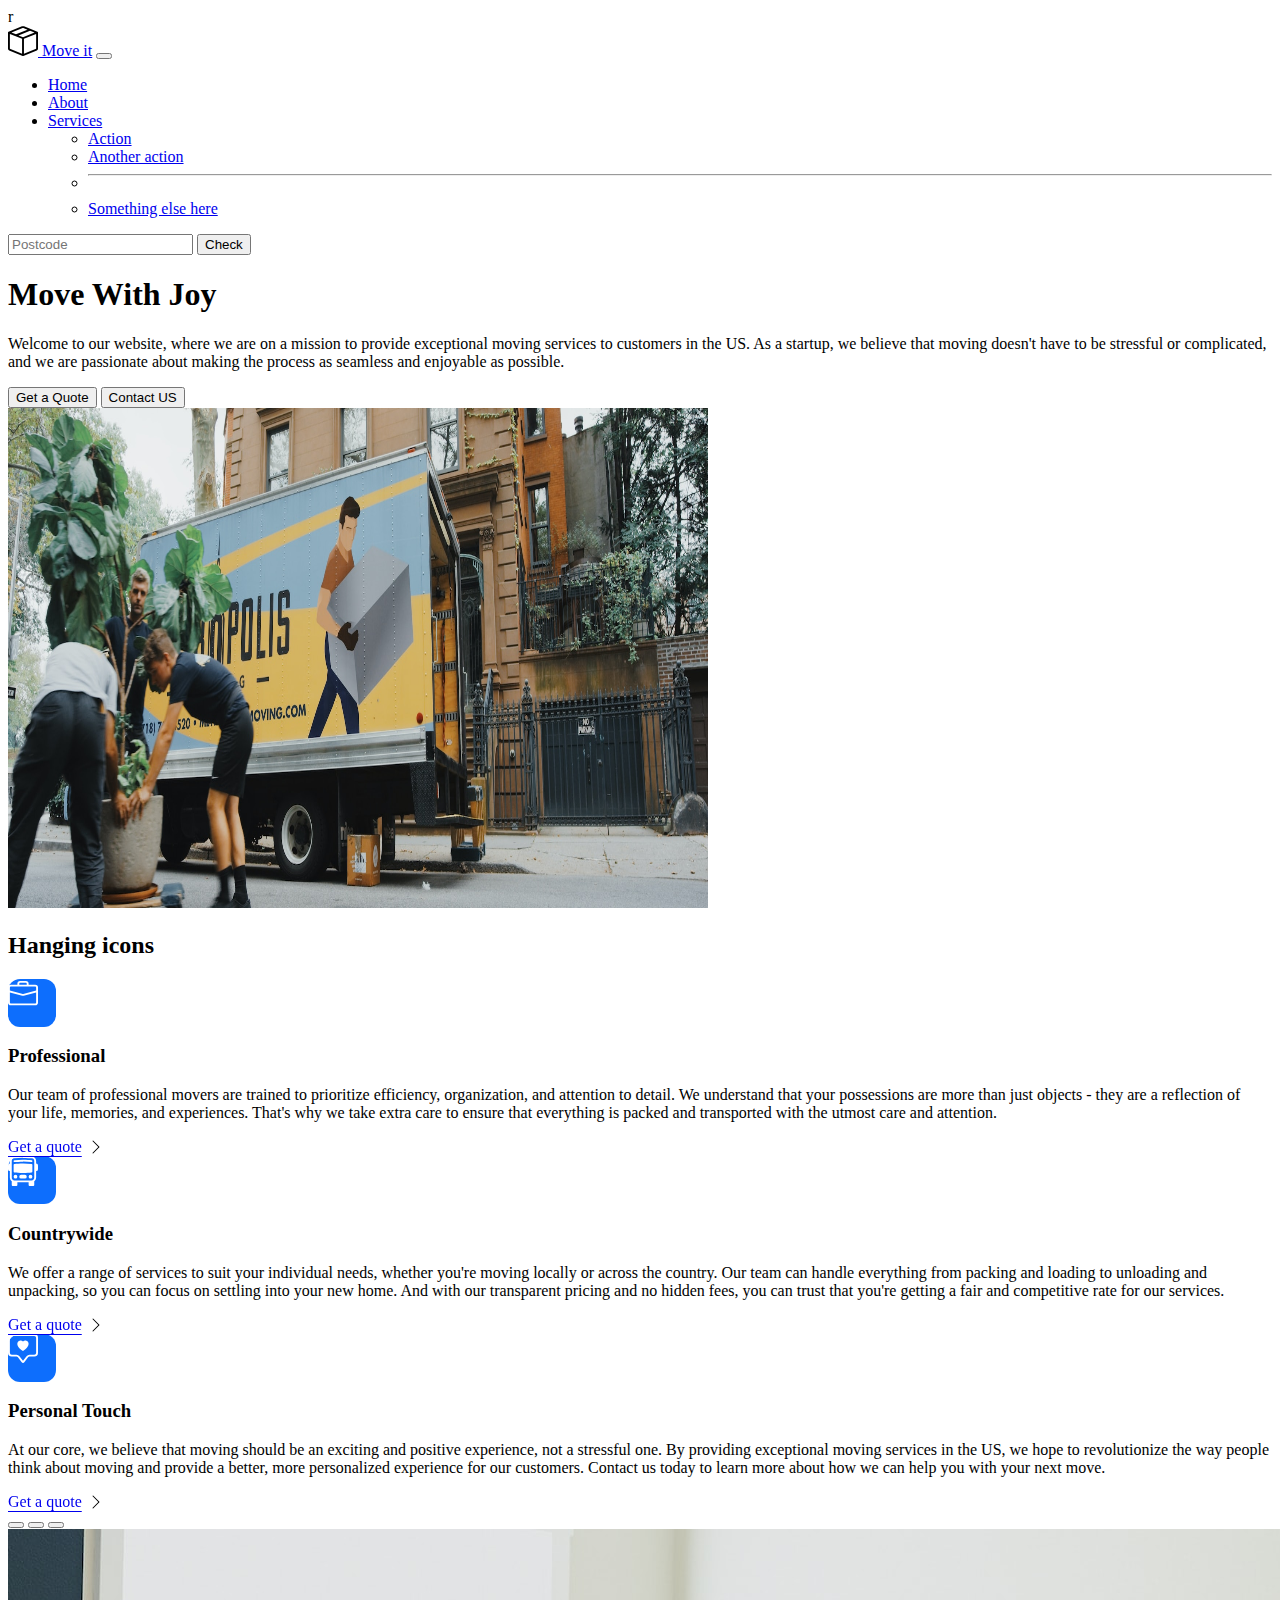
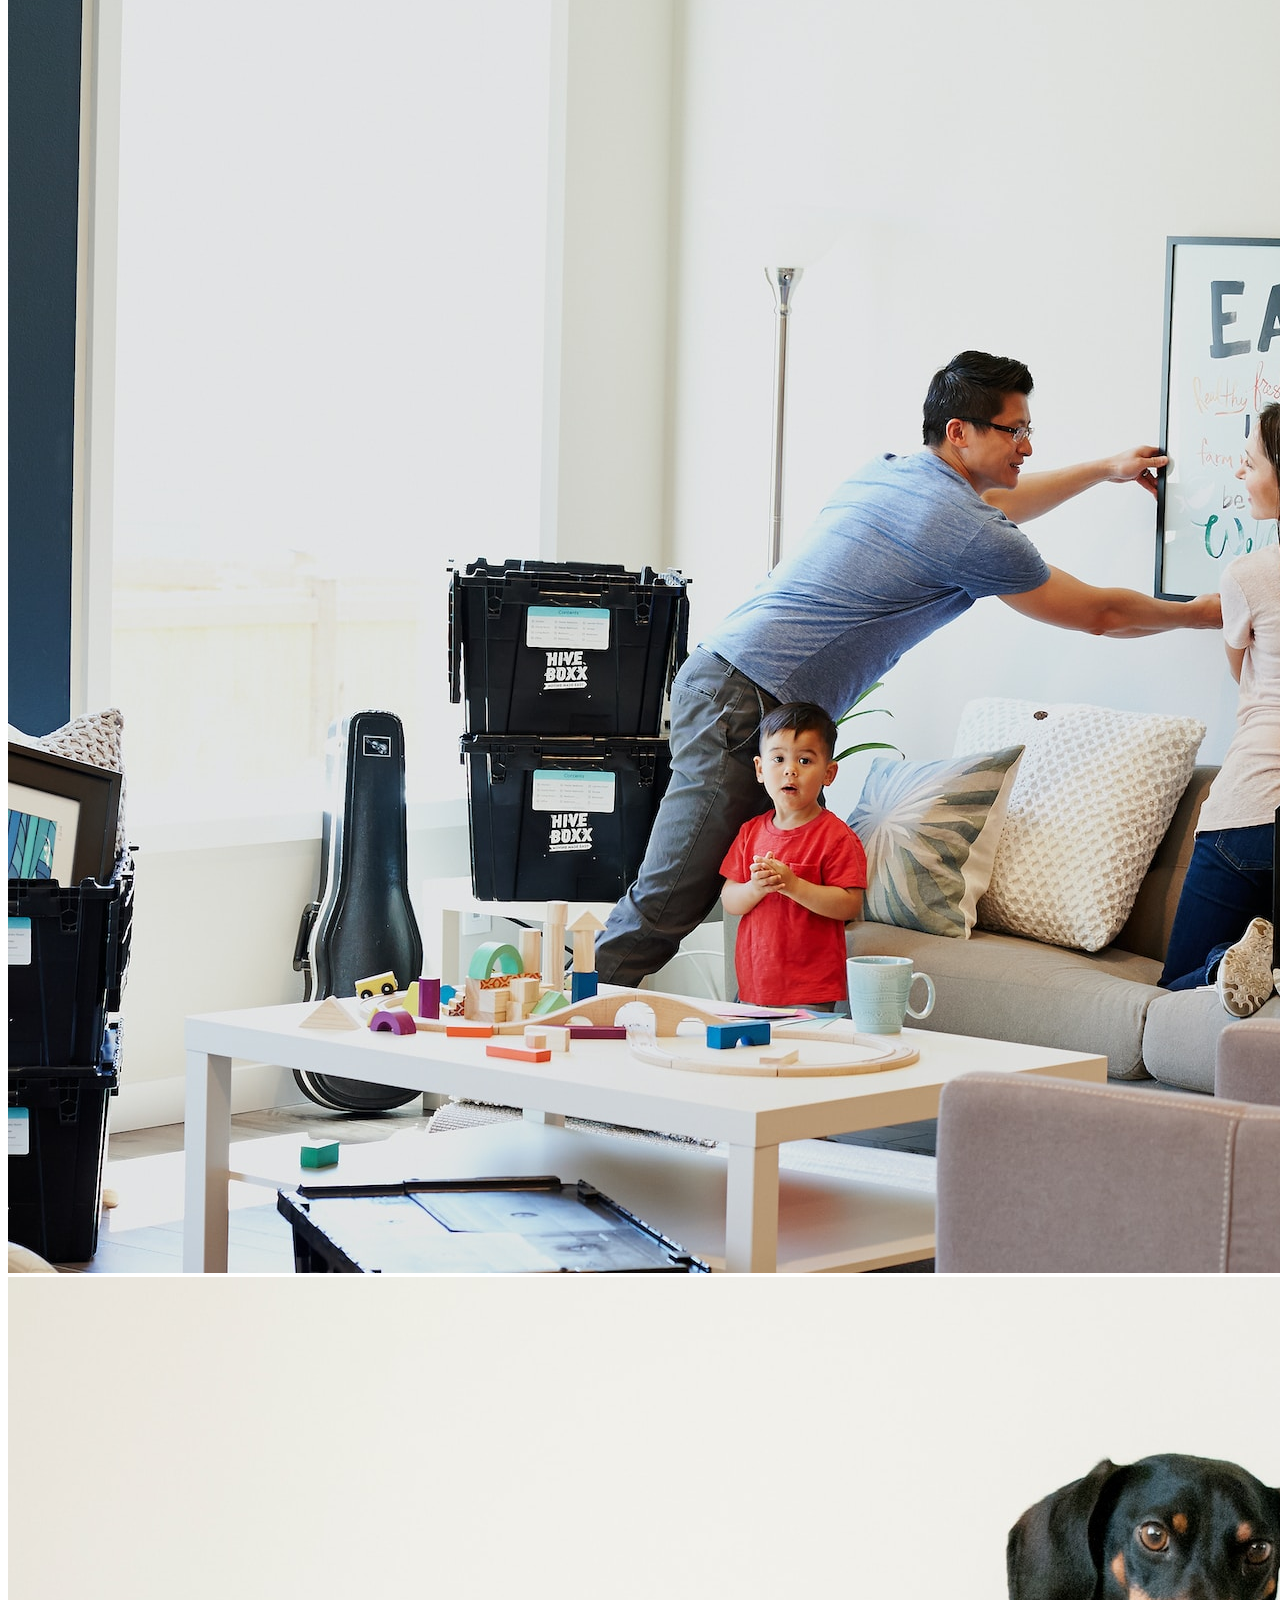
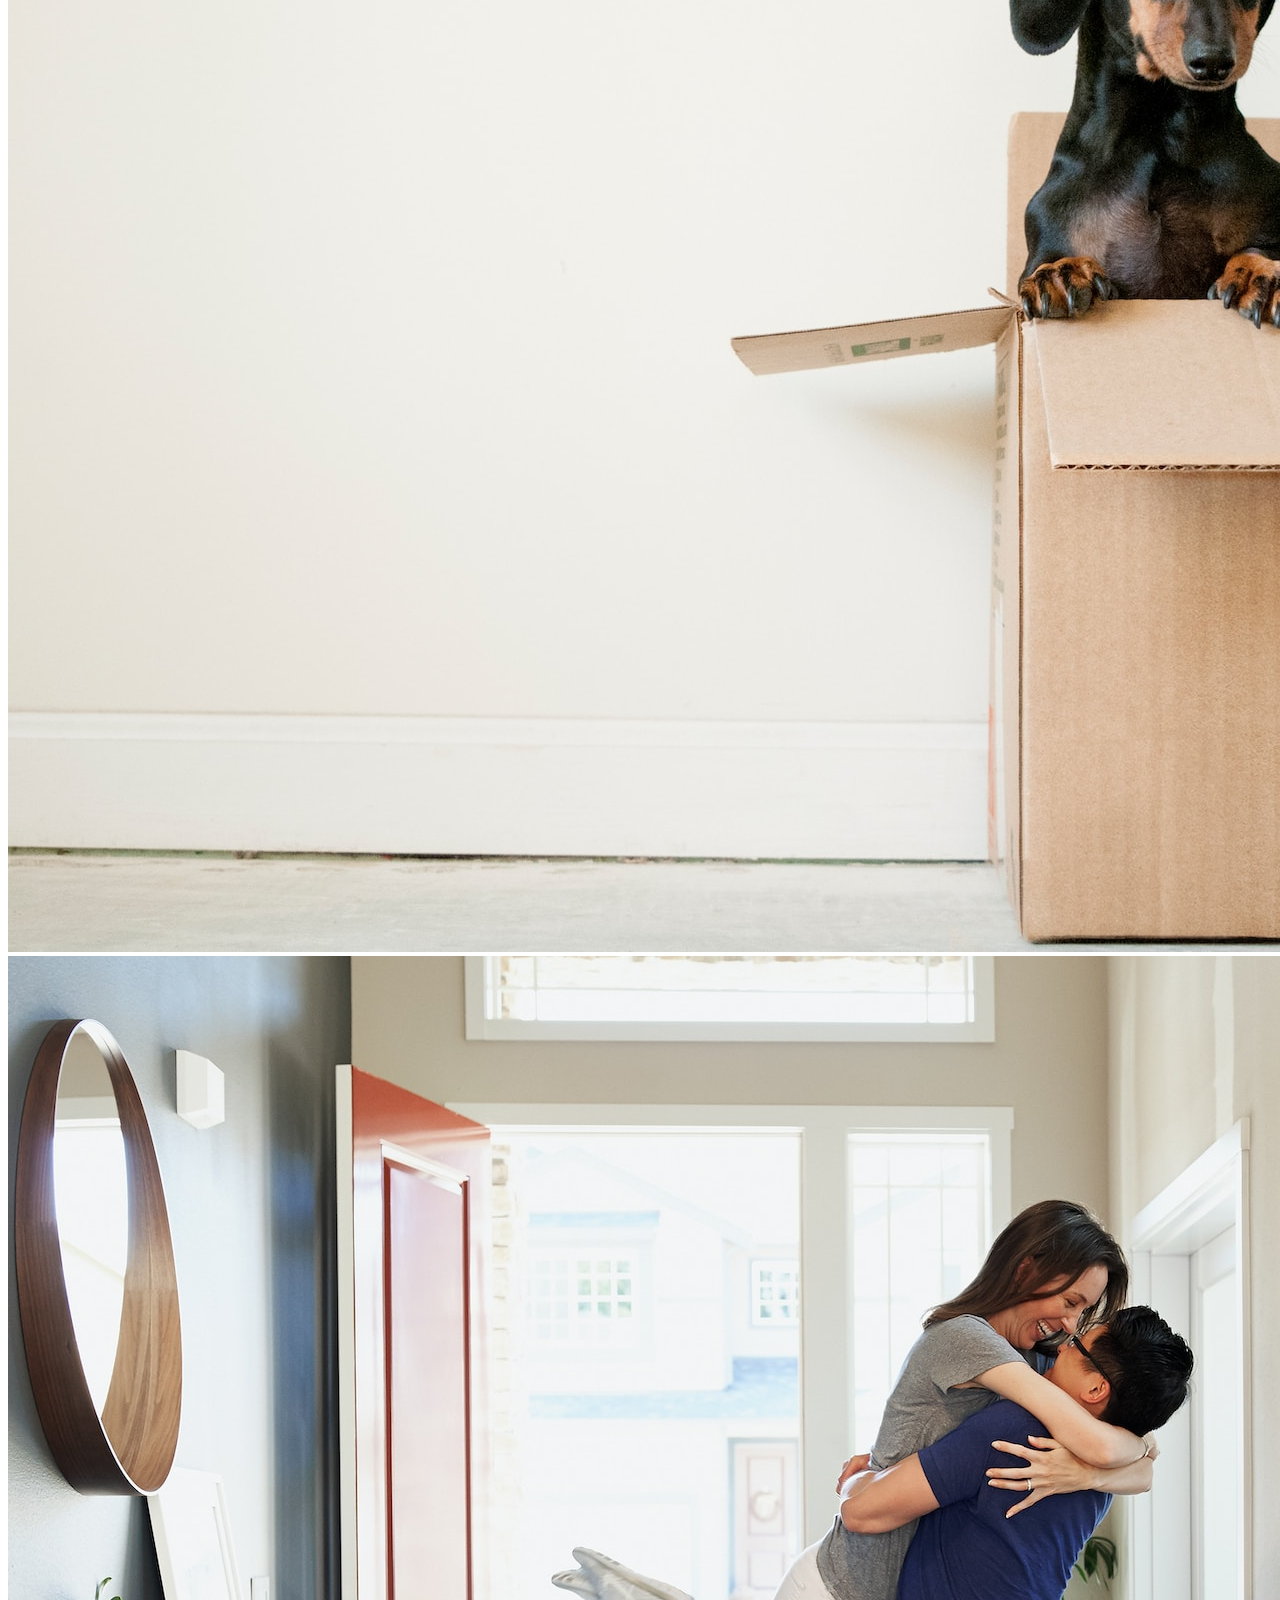
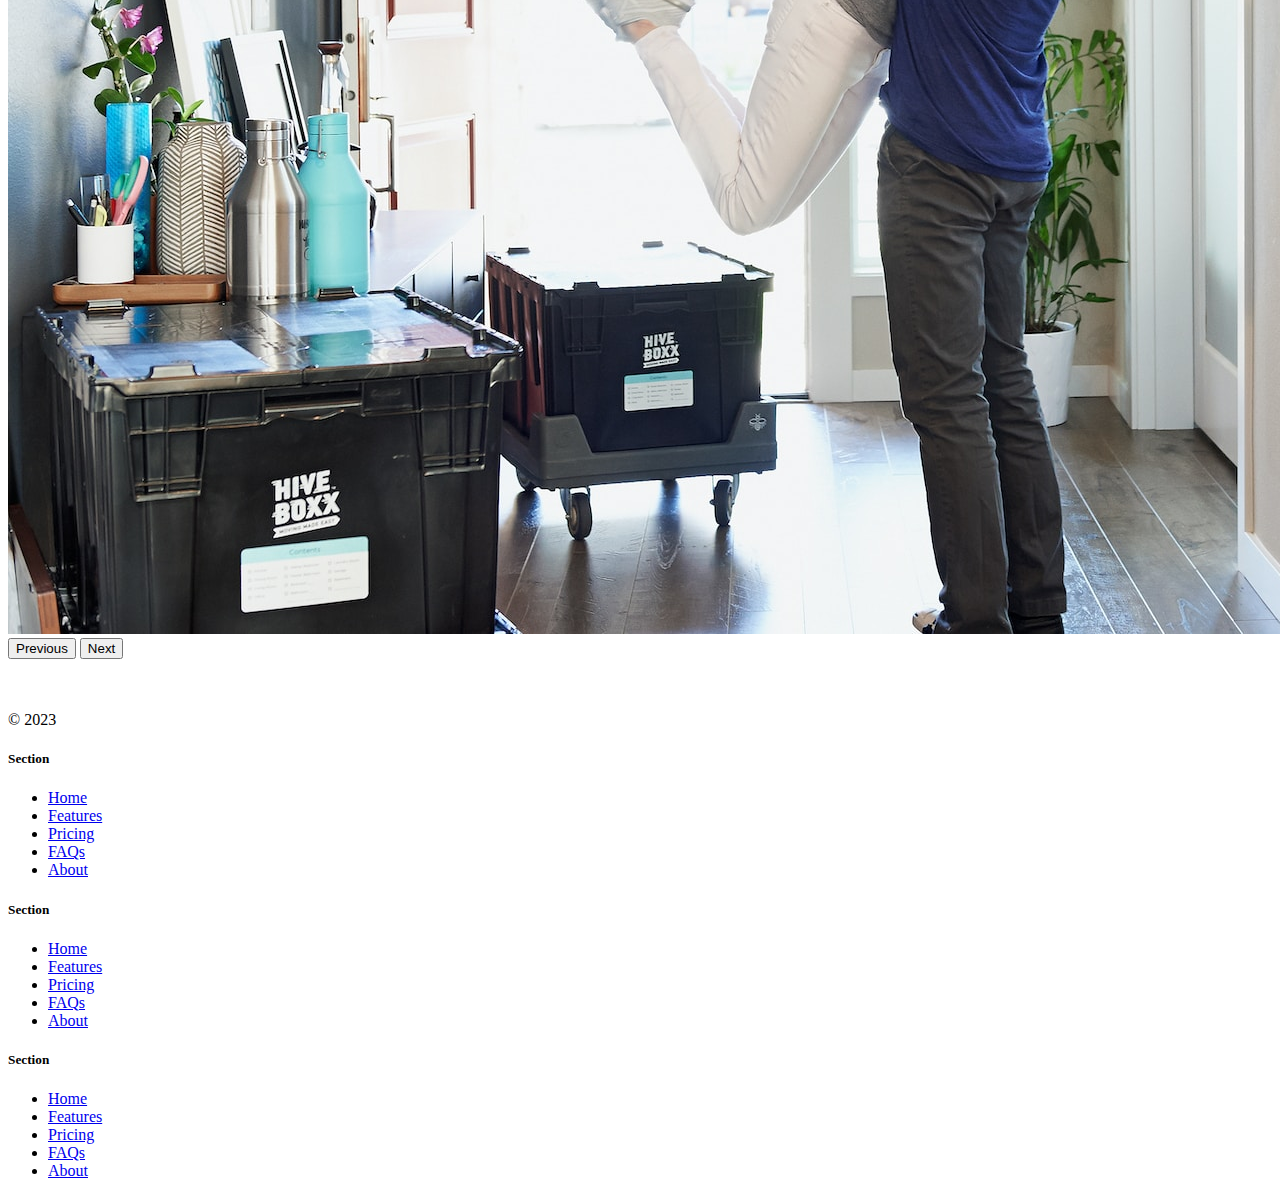
<file: 11.2 Bootstrap Components/index.html>
<!DOCTYPE html>
<html lang="pt-br" data-bs-theme="dark">

<head>
  <meta charset="UTF-8">r
  <meta name="viewport" content="width=device-width, initial-scale=1.0">
  <title>Bootstrap Components</title>
  <link href="https://cdn.jsdelivr.net/npm/bootstrap@5.3.0-alpha2/dist/css/bootstrap.min.css" rel="stylesheet"
    integrity="sha384-aFq/bzH65dt+w6FI2ooMVUpc+21e0SRygnTpmBvdBgSdnuTN7QbdgL+OapgHtvPp" crossorigin="anonymous">
  <style>
    .icon-square {
    width: 3rem;
    height: 3rem;
    border-radius: 0.75rem;
    }
    .bg-body-secondary {
    --bs-bg-opacity: 1;
    background-color: #0d6efd!important;
    }
    .icon-link {
    display: inline-flex;
    gap: 0.375rem;
    align-items: center;
    -webkit-text-decoration-color: rgba(var(--bs-link-color-rgb),var(--bs-link-opacity,0.5));
    text-decoration-color: rgba(var(--bs-link-color-rgb),var(--bs-link-opacity,0.5));
    text-underline-offset: 0.25em;
    -webkit-backface-visibility: hidden;
    backface-visibility: hidden;
}
  </style>
</head>

<body>
  <nav class="navbar navbar-expand-lg bg-body-tertiary">
    <div class="container-fluid">
      <a class="navbar-brand" href="#"><img src="./box-seam.svg" alt="Brand icon" height="30"> Move it</a>
      <button class="navbar-toggler" type="button" data-bs-toggle="collapse" data-bs-target="#navbarSupportedContent" aria-controls="navbarSupportedContent" aria-expanded="false" aria-label="Toggle navigation">
        <span class="navbar-toggler-icon"></span>
      </button>
      <div class="collapse navbar-collapse" id="navbarSupportedContent">
        <ul class="navbar-nav me-auto mb-2 mb-lg-0">
          <li class="nav-item">
            <a class="nav-link active" aria-current="page" href="#">Home</a>
          </li>
          <li class="nav-item">
            <a class="nav-link" href="#">About</a>
          </li>
          <li class="nav-item dropdown">
            <a class="nav-link dropdown-toggle" href="#" role="button" data-bs-toggle="dropdown" aria-expanded="false">
              Services
            </a>
            <ul class="dropdown-menu">
              <li><a class="dropdown-item" href="#">Action</a></li>
              <li><a class="dropdown-item" href="#">Another action</a></li>
              <li><hr class="dropdown-divider"></li>
              <li><a class="dropdown-item" href="#">Something else here</a></li>
            </ul>
          </li>
        </ul>
        <form class="d-flex" role="search">
          <input class="form-control me-2" type="search" placeholder="Postcode" aria-label="Search">
          <button class="btn btn-outline-success" type="submit">Check</button>
        </form>
      </div>
    </div>
  </nav>
  <div class="px-4 pt-5 my-5 text-center border-bottom">
    <h1 class="display-4 fw-bold text-body-emphasis">Move With Joy</h1>
    <div class="col-lg-6 mx-auto">
      <p class="lead mb-4">Welcome to our website, where we are on a mission to provide exceptional moving services to customers in the US. As a startup, we believe that moving doesn't have to be stressful or complicated, and we are passionate about making the process as seamless and enjoyable as possible.
      </p>
      <div class="d-grid gap-2 d-sm-flex justify-content-sm-center mb-5">
        <button type="button" class="btn btn-primary btn-lg px-4 me-sm-3">Get a Quote</button>
        <button type="button" class="btn btn-outline-secondary btn-lg px-4">Contact US</button>
      </div>
    </div>
    <div class="overflow-hidden" style="max-height: 100vh;">
      <div class="container px-5">
        <img src="./moving-van.jpg" class="img-fluid border rounded-3 shadow-lg mb-4" alt="Example image" width="700" height="500" loading="lazy">
      </div>
    </div>
  </div>
  <div class="container px-4 py-5" id="hanging-icons">
    <h2 class="pb-2 border-bottom">Hanging icons</h2>
    <div class="row g-4 py-5 row-cols-1 row-cols-lg-3">
      <div class="col d-flex align-items-start">
        <div class="icon-square text-body-emphasis bg-body-secondary d-inline-flex align-items-center justify-content-center fs-4 flex-shrink-0 me-3">
          <img src="./briefcase.svg" alt="briefcase" height="30">
        </div>
        <div>
          <h3 class="fs-2 text-body-emphasis">Professional</h3>
          <p>Our team of professional movers are trained to prioritize efficiency, organization, and attention to detail. We understand that your possessions are more than just objects - they are a reflection of your life, memories, and experiences. That's why we take extra care to ensure that everything is packed and transported with the utmost care and attention.</p>
          <a href="#" class="icon-link">
            Get a quote
            <img src="./chevron-right.svg" alt="chevron-right">
          </a>
        </div>
      </div>
      <div class="col d-flex align-items-start">
        <div class="icon-square text-body-emphasis bg-body-secondary d-inline-flex align-items-center justify-content-center fs-4 flex-shrink-0 me-3">
          <img src="./bus-front.svg" alt="bus-front" height="30">
        </div>
        <div>
          <h3 class="fs-2 text-body-emphasis">Countrywide</h3>
          <p>We offer a range of services to suit your individual needs, whether you're moving locally or across the country. Our team can handle everything from packing and loading to unloading and unpacking, so you can focus on settling into your new home. And with our transparent pricing and no hidden fees, you can trust that you're getting a fair and competitive rate for our services.</p>
          <a href="#" class="icon-link">
            Get a quote
            <img src="./chevron-right.svg" alt="chevron-right">
          </a>
        </div>
      </div>
      <div class="col d-flex align-items-start">
        <div class="icon-square text-body-emphasis bg-body-secondary d-inline-flex align-items-center justify-content-center fs-4 flex-shrink-0 me-3">
          <img src="./chat-square-heart.svg" alt="chat-square-heart" height="30">
        </div>
        <div>
          <h3 class="fs-2 text-body-emphasis">Personal Touch</h3>
          <p>At our core, we believe that moving should be an exciting and positive experience, not a stressful one. By providing exceptional moving services in the US, we hope to revolutionize the way people think about moving and provide a better, more personalized experience for our customers. Contact us today to learn more about how we can help you with your next move.</p>
          <a href="#" class="icon-link">
            Get a quote
            <img src="./chevron-right.svg" alt="chevron-right">
          </a>
        </div>
      </div>
    </div>
    <div id="carouselExampleIndicators" class="carousel slide">
      <div class="carousel-indicators">
        <button type="button" data-bs-target="#carouselExampleIndicators" data-bs-slide-to="0" class="active" aria-current="true" aria-label="Slide 1"></button>
        <button type="button" data-bs-target="#carouselExampleIndicators" data-bs-slide-to="1" aria-label="Slide 2"></button>
        <button type="button" data-bs-target="#carouselExampleIndicators" data-bs-slide-to="2" aria-label="Slide 3"></button>
      </div>
      <div class="carousel-inner">
        <div class="carousel-item active">
          <img src="./family.jpg" class="d-block w-100" alt="family">
        </div>
        <div class="carousel-item">
          <img src="./dog.jpg" class="d-block w-100" alt="dog">
        </div>
        <div class="carousel-item">
          <img src="./couple.jpg" class="d-block w-100" alt="couple">
        </div>
      </div>
      <button class="carousel-control-prev" type="button" data-bs-target="#carouselExampleIndicators" data-bs-slide="prev">
        <span class="carousel-control-prev-icon" aria-hidden="true"></span>
        <span class="visually-hidden">Previous</span>
      </button>
      <button class="carousel-control-next" type="button" data-bs-target="#carouselExampleIndicators" data-bs-slide="next">
        <span class="carousel-control-next-icon" aria-hidden="true"></span>
        <span class="visually-hidden">Next</span>
      </button>
    </div>
  </div>
  <div class="container">
    <footer class="row row-cols-1 row-cols-sm-2 row-cols-md-5 py-5 my-5 border-top">
      <div class="col mb-3">
        <a href="/" class="d-flex align-items-center mb-3 link-body-emphasis text-decoration-none">
          <svg class="bi me-2" width="40" height="32"><use xlink:href="#bootstrap"></use></svg>
        </a>
        <p class="text-body-secondary">© 2023</p>
      </div>
  
      <div class="col mb-3">
  
      </div>
  
      <div class="col mb-3">
        <h5>Section</h5>
        <ul class="nav flex-column">
          <li class="nav-item mb-2"><a href="#" class="nav-link p-0 text-body-secondary">Home</a></li>
          <li class="nav-item mb-2"><a href="#" class="nav-link p-0 text-body-secondary">Features</a></li>
          <li class="nav-item mb-2"><a href="#" class="nav-link p-0 text-body-secondary">Pricing</a></li>
          <li class="nav-item mb-2"><a href="#" class="nav-link p-0 text-body-secondary">FAQs</a></li>
          <li class="nav-item mb-2"><a href="#" class="nav-link p-0 text-body-secondary">About</a></li>
        </ul>
      </div>
  
      <div class="col mb-3">
        <h5>Section</h5>
        <ul class="nav flex-column">
          <li class="nav-item mb-2"><a href="#" class="nav-link p-0 text-body-secondary">Home</a></li>
          <li class="nav-item mb-2"><a href="#" class="nav-link p-0 text-body-secondary">Features</a></li>
          <li class="nav-item mb-2"><a href="#" class="nav-link p-0 text-body-secondary">Pricing</a></li>
          <li class="nav-item mb-2"><a href="#" class="nav-link p-0 text-body-secondary">FAQs</a></li>
          <li class="nav-item mb-2"><a href="#" class="nav-link p-0 text-body-secondary">About</a></li>
        </ul>
      </div>
  
      <div class="col mb-3">
        <h5>Section</h5>
        <ul class="nav flex-column">
          <li class="nav-item mb-2"><a href="#" class="nav-link p-0 text-body-secondary">Home</a></li>
          <li class="nav-item mb-2"><a href="#" class="nav-link p-0 text-body-secondary">Features</a></li>
          <li class="nav-item mb-2"><a href="#" class="nav-link p-0 text-body-secondary">Pricing</a></li>
          <li class="nav-item mb-2"><a href="#" class="nav-link p-0 text-body-secondary">FAQs</a></li>
          <li class="nav-item mb-2"><a href="#" class="nav-link p-0 text-body-secondary">About</a></li>
        </ul>
      </div>
    </footer>
  </div>
  <script src="https://cdn.jsdelivr.net/npm/bootstrap@5.3.2/dist/js/bootstrap.bundle.min.js" integrity="sha384-C6RzsynM9kWDrMNeT87bh95OGNyZPhcTNXj1NW7RuBCsyN/o0jlpcV8Qyq46cDfL" crossorigin="anonymous"></script>
</body>

</html>
</file>
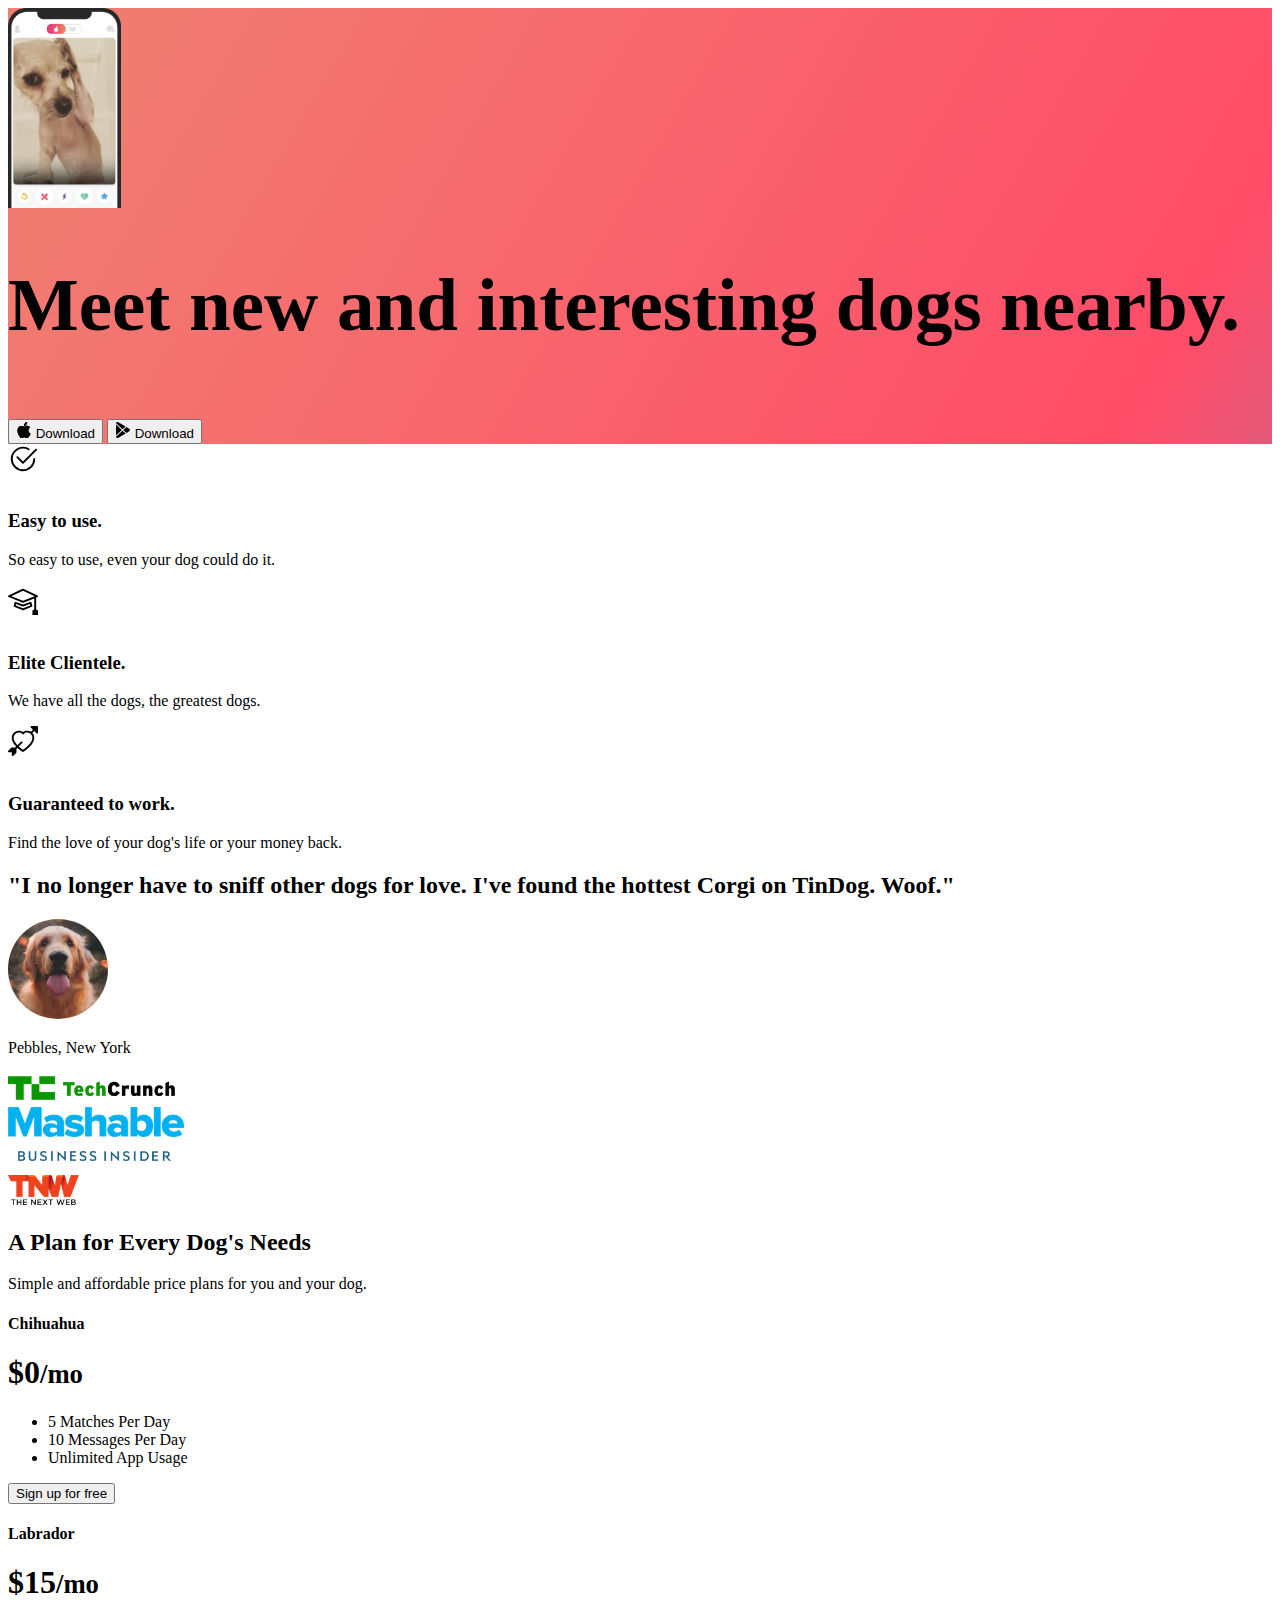
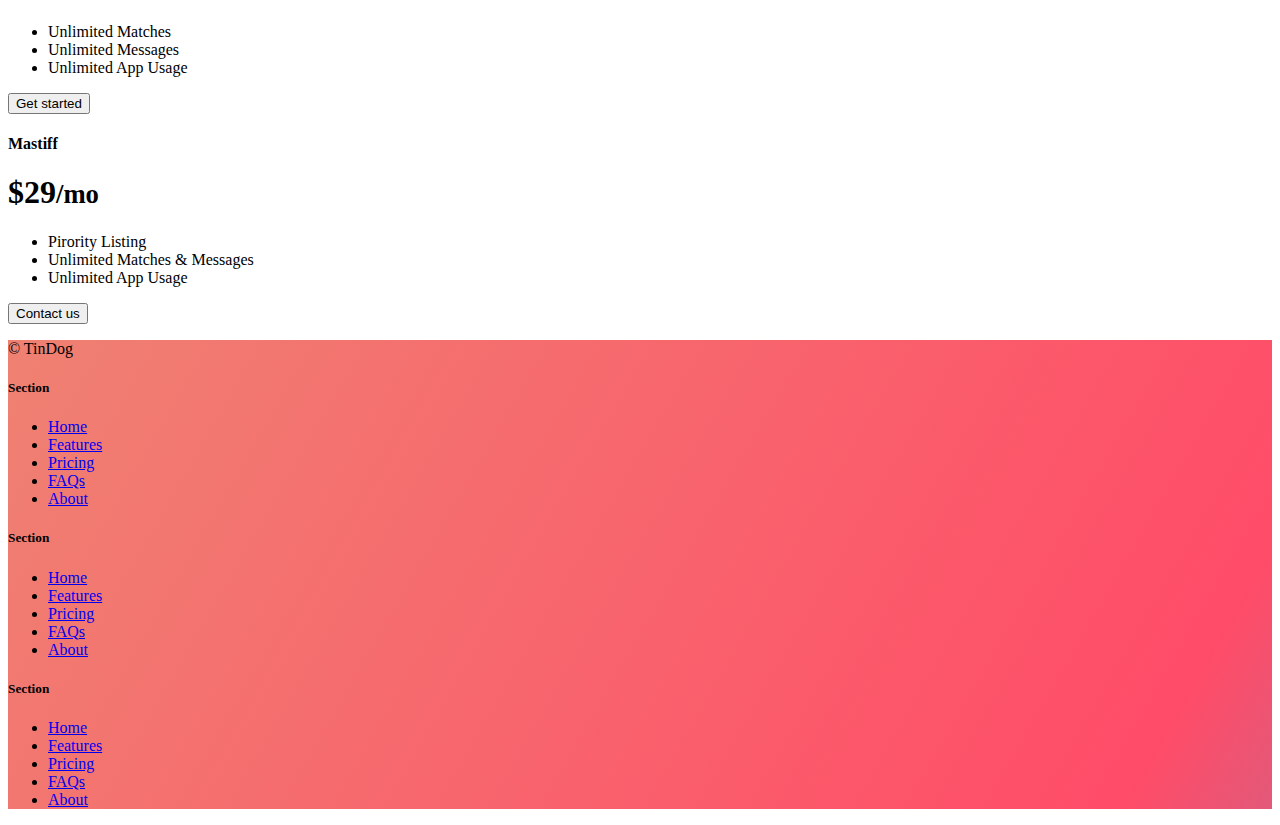
<file: 11.3 TinDog Project/index.html>
<!DOCTYPE html>
<html lang="pt-br" >

<head>
  <meta charset="UTF-8">
  <meta name="viewport" content="width=device-width, initial-scale=1.0">
  <link rel="stylesheet" href="./css/style.css">
  <title>TinDog</title>
  <link href="https://cdn.jsdelivr.net/npm/bootstrap@5.3.2/dist/css/bootstrap.min.css" rel="stylesheet" integrity="sha384-T3c6CoIi6uLrA9TneNEoa7RxnatzjcDSCmG1MXxSR1GAsXEV/Dwwykc2MPK8M2HN" crossorigin="anonymous">
</head>

<body>

  <!-- Title -->
  <section id="title" class="gradient-background">
    <div class="container col-xxl-8 px-4 pt-5">
      <div class="row flex-lg-row-reverse align-items-center g-5 pt-5">
        <div class="col-10 col-sm-8 col-lg-6">
          <img src="./images/iphone.png" class="d-block mx-lg-auto img-fluid" alt="Iphone"  height="200" loading="lazy">
        </div>
        <div class="col-lg-6">
          <h1 class="display-5 fw-bold text-body-emphasis lh-1 mb-3" style=" font-size: 75px; padding-bottom: 20px; ">Meet new and interesting dogs nearby.</h1>
          <div class="d-grid gap-2 d-md-flex justify-content-md-start">
            <button type="button" class="btn btn-light btn-lg  me-md-2">
              <svg xmlns="http://www.w3.org/2000/svg" width="16" style="vertical-align:baseline" height="16" fill="currentColor" class="bi bi-apple" viewBox="0 0 16 16">
                <path d="M11.182.008C11.148-.03 9.923.023 8.857 1.18c-1.066 1.156-.902 2.482-.878 2.516.024.034 1.52.087 2.475-1.258.955-1.345.762-2.391.728-2.43Zm3.314 11.733c-.048-.096-2.325-1.234-2.113-3.422.212-2.189 1.675-2.789 1.698-2.854.023-.065-.597-.79-1.254-1.157a3.692 3.692 0 0 0-1.563-.434c-.108-.003-.483-.095-1.254.116-.508.139-1.653.589-1.968.607-.316.018-1.256-.522-2.267-.665-.647-.125-1.333.131-1.824.328-.49.196-1.422.754-2.074 2.237-.652 1.482-.311 3.83-.067 4.56.244.729.625 1.924 1.273 2.796.576.984 1.34 1.667 1.659 1.899.319.232 1.219.386 1.843.067.502-.308 1.408-.485 1.766-.472.357.013 1.061.154 1.782.539.571.197 1.111.115 1.652-.105.541-.221 1.324-1.059 2.238-2.758.347-.79.505-1.217.473-1.282Z"/>
                <path d="M11.182.008C11.148-.03 9.923.023 8.857 1.18c-1.066 1.156-.902 2.482-.878 2.516.024.034 1.52.087 2.475-1.258.955-1.345.762-2.391.728-2.43Zm3.314 11.733c-.048-.096-2.325-1.234-2.113-3.422.212-2.189 1.675-2.789 1.698-2.854.023-.065-.597-.79-1.254-1.157a3.692 3.692 0 0 0-1.563-.434c-.108-.003-.483-.095-1.254.116-.508.139-1.653.589-1.968.607-.316.018-1.256-.522-2.267-.665-.647-.125-1.333.131-1.824.328-.49.196-1.422.754-2.074 2.237-.652 1.482-.311 3.83-.067 4.56.244.729.625 1.924 1.273 2.796.576.984 1.34 1.667 1.659 1.899.319.232 1.219.386 1.843.067.502-.308 1.408-.485 1.766-.472.357.013 1.061.154 1.782.539.571.197 1.111.115 1.652-.105.541-.221 1.324-1.059 2.238-2.758.347-.79.505-1.217.473-1.282Z"/>
              </svg>
              Download

            </button>
            <button type="button" class="btn btn-outline-light btn-lg px-4">
              <svg style="vertical-align:baseline"  xmlns="http://www.w3.org/2000/svg" width="16" height="16" fill="currentColor" class="bi bi-google-play" viewBox="0 0 16 16">
                <path d="M14.222 9.374c1.037-.61 1.037-2.137 0-2.748L11.528 5.04 8.32 8l3.207 2.96 2.694-1.586Zm-3.595 2.116L7.583 8.68 1.03 14.73c.201 1.029 1.36 1.61 2.303 1.055l7.294-4.295ZM1 13.396V2.603L6.846 8 1 13.396ZM1.03 1.27l6.553 6.05 3.044-2.81L3.333.215C2.39-.341 1.231.24 1.03 1.27Z"/>
              </svg>
              Download

            </button>
          </div>
        </div>
      </div>
    </div>
  </section>
  <!-- Features -->
  <section id="features">
    <div class="container px-4 pt-5" id="hanging-icons">
      <div class="row g-4 pt-5 row-cols-1 row-cols-lg-3">
        <div class="col d-flex align-items-start">
          <div class="icon-square text-body-emphasis bg-body-secondary d-inline-flex align-items-center justify-content-center fs-4 flex-shrink-0 me-3">
            <svg xmlns="http://www.w3.org/2000/svg" height="30" fill="currentColor" class="bi bi-check2-circle"
              viewBox="0 0 16 16">
              <path
                d="M2.5 8a5.5 5.5 0 0 1 8.25-4.764.5.5 0 0 0 .5-.866A6.5 6.5 0 1 0 14.5 8a.5.5 0 0 0-1 0 5.5 5.5 0 1 1-11 0z" />
              <path
                d="M15.354 3.354a.5.5 0 0 0-.708-.708L8 9.293 5.354 6.646a.5.5 0 1 0-.708.708l3 3a.5.5 0 0 0 .708 0l7-7z" />
            </svg>
          </div>
          <div>
            <h3 class="fs-2 text-body-emphasis">Easy to use.</h3>
            <p>So easy to use, even your dog could do it.</p>
            
          </div>
        </div>
        <div class="col d-flex align-items-start">
          <div class="icon-square text-body-emphasis bg-body-secondary d-inline-flex align-items-center justify-content-center fs-4 flex-shrink-0 me-3">
            <svg xmlns="http://www.w3.org/2000/svg"  height="30" fill="currentColor" class="bi bi-mortarboard" viewBox="0 0 16 16">
              <path d="M8.211 2.047a.5.5 0 0 0-.422 0l-7.5 3.5a.5.5 0 0 0 .025.917l7.5 3a.5.5 0 0 0 .372 0L14 7.14V13a1 1 0 0 0-1 1v2h3v-2a1 1 0 0 0-1-1V6.739l.686-.275a.5.5 0 0 0 .025-.917l-7.5-3.5ZM8 8.46 1.758 5.965 8 3.052l6.242 2.913L8 8.46Z"/>
              <path d="M4.176 9.032a.5.5 0 0 0-.656.327l-.5 1.7a.5.5 0 0 0 .294.605l4.5 1.8a.5.5 0 0 0 .372 0l4.5-1.8a.5.5 0 0 0 .294-.605l-.5-1.7a.5.5 0 0 0-.656-.327L8 10.466 4.176 9.032Zm-.068 1.873.22-.748 3.496 1.311a.5.5 0 0 0 .352 0l3.496-1.311.22.748L8 12.46l-3.892-1.556Z"/>
            </svg>
          </div>
          <div>
            <h3 class="fs-2 text-body-emphasis">Elite Clientele.</h3>
            <p>We have all the dogs, the greatest dogs.</p>
           
          </div>
        </div>
        <div class="col d-flex align-items-start">
          <div class="icon-square text-body-emphasis bg-body-secondary d-inline-flex align-items-center justify-content-center fs-4 flex-shrink-0 me-3">
            <svg xmlns="http://www.w3.org/2000/svg" height="30" fill="currentColor" class="bi bi-arrow-through-heart" viewBox="0 0 16 16">
              <path fill-rule="evenodd" d="M2.854 15.854A.5.5 0 0 1 2 15.5V14H.5a.5.5 0 0 1-.354-.854l1.5-1.5A.5.5 0 0 1 2 11.5h1.793l.53-.53c-.771-.802-1.328-1.58-1.704-2.32-.798-1.575-.775-2.996-.213-4.092C3.426 2.565 6.18 1.809 8 3.233c1.25-.98 2.944-.928 4.212-.152L13.292 2 12.147.854A.5.5 0 0 1 12.5 0h3a.5.5 0 0 1 .5.5v3a.5.5 0 0 1-.854.354L14 2.707l-1.006 1.006c.236.248.44.531.6.845.562 1.096.585 2.517-.213 4.092-.793 1.563-2.395 3.288-5.105 5.08L8 13.912l-.276-.182a21.86 21.86 0 0 1-2.685-2.062l-.539.54V14a.5.5 0 0 1-.146.354l-1.5 1.5Zm2.893-4.894A20.419 20.419 0 0 0 8 12.71c2.456-1.666 3.827-3.207 4.489-4.512.679-1.34.607-2.42.215-3.185-.817-1.595-3.087-2.054-4.346-.761L8 4.62l-.358-.368c-1.259-1.293-3.53-.834-4.346.761-.392.766-.464 1.845.215 3.185.323.636.815 1.33 1.519 2.065l1.866-1.867a.5.5 0 1 1 .708.708L5.747 10.96Z"/>
            </svg>
          </div>
          <div>
            <h3 class="fs-2 text-body-emphasis">Guaranteed to work.</h3>
            <p>Find the love of your dog's life or your money back.</p>
            
          </div>
        </div>
      </div>
    </div>
  </section>
  <!-- Testimonial -->
  <section id="testimonial">
    <div class="my-5">
      <div class="p-5 text-center bg-body-tertiary">
        <div class="container py-5">
          <h2 class="text-body-emphasis">"I no longer have to sniff other dogs for love. I've found the hottest Corgi on TinDog. Woof."</h2>
          <img src="./images/dog-img.jpg" class="profile-img mt-5 mb-2" alt="dog">
          <p class="col-lg-8 mx-auto lead">
            Pebbles, New York
          </p>
        </div>
        <div class="container">
          <div class="row ">
            <div class="col-lg-3 col-sm-12">
              <img src="./images/techcrunch.png" alt="techcrunch" height="30">
            </div>

            <div class="col-lg-3 col-sm-12">
              <img src="./images/mashable.png" alt="mashable" height="30">
            </div>

            <div class="col-lg-3 col-sm-12">
              <img src="./images/bizinsider.png" alt="bizinsider" height="30">
            </div>

            <div class="col-lg-3 col-sm-12">
              <img src="./images/tnw.png" alt="tnw" height="30">
            </div>

          </div>
        </div>
      </div>
    </div>
  </section>
  <!-- Pricing -->
  <section id="pricing" class="container">
    <div class=" pricing-header p-3 pb-md-4 mx-auto text-center">
      <h2 class="display-4 fw-normal text-body-emphasis">A Plan for Every Dog's Needs</h2>
      <p class="fs-5 text-body-secondary">Simple and affordable price plans for you and your dog.</p>
    </div>
    <div class="row row-cols-1 row-cols-md-3 mb-3 text-center">
      <div class="col">
        <div class="card mb-4 rounded-3 shadow-sm">
          <div class="card-header py-3">
            <h4 class="my-0 fw-normal">Chihuahua</h4>
          </div>
          <div class="card-body">
            <h1 class="card-title pricing-card-title">$0<small class="text-body-secondary fw-light">/mo</small></h1>
            <ul class="list-unstyled mt-3 mb-4">
              <li>5 Matches Per Day</li>
              <li>10 Messages Per Day</li>
              <li>Unlimited App Usage</li>
            </ul>
            <button type="button" class="w-100 btn btn-lg btn-outline-dark">Sign up for free</button>
          </div>
        </div>
      </div>
      <div class="col">
        <div class="card mb-4 rounded-3 shadow-sm">
          <div class="card-header py-3">
            <h4 class="my-0 fw-normal">Labrador</h4>
          </div>
          <div class="card-body">
            <h1 class="card-title pricing-card-title">$15<small class="text-body-secondary fw-light">/mo</small></h1>
            <ul class="list-unstyled mt-3 mb-4">
              <li>Unlimited Matches</li>
              <li>Unlimited Messages</li>
              <li>Unlimited App Usage</li>
            </ul>
            <button type="button" class="w-100 btn btn-lg btn-dark">Get started</button>
          </div>
        </div>
      </div>
      <div class="col">
        <div class="card mb-4 rounded-3 shadow-sm border-primary">
          <div class="card-header py-3 text-bg-dark border-primary">
            <h4 class="my-0 fw-normal">Mastiff</h4>
          </div>
          <div class="card-body">
            <h1 class="card-title pricing-card-title">$29<small class="text-body-secondary fw-light">/mo</small></h1>
            <ul class="list-unstyled mt-3 mb-4">
              <li>Pirority Listing</li>
              <li>Unlimited Matches & Messages</li>
              <li>Unlimited App Usage</li>
            </ul>
            <button type="button" class="w-100 btn btn-lg btn-dark">Contact us</button>
          </div>
        </div>
      </div>
    </div>
  </section>
  <!-- Footer -->
  <section id="footer"  class="gradient-background">
    <div  class="container">
      <footer class="row row-cols-1 row-cols-sm-2 row-cols-md-5 py-5  border-top">
        <div class="col mb-3">
          
          <p class="text-body-secondary">© TinDog</p>
        </div>
    
        <div class="col mb-3">
    
        </div>
    
        <div class="col mb-3">
          <h5>Section</h5>
          <ul class="nav flex-column">
            <li class="nav-item mb-2"><a href="#" class="nav-link p-0 text-body-secondary">Home</a></li>
            <li class="nav-item mb-2"><a href="#" class="nav-link p-0 text-body-secondary">Features</a></li>
            <li class="nav-item mb-2"><a href="#" class="nav-link p-0 text-body-secondary">Pricing</a></li>
            <li class="nav-item mb-2"><a href="#" class="nav-link p-0 text-body-secondary">FAQs</a></li>
            <li class="nav-item mb-2"><a href="#" class="nav-link p-0 text-body-secondary">About</a></li>
          </ul>
        </div>
    
        <div class="col mb-3">
          <h5>Section</h5>
          <ul class="nav flex-column">
            <li class="nav-item mb-2"><a href="#" class="nav-link p-0 text-body-secondary">Home</a></li>
            <li class="nav-item mb-2"><a href="#" class="nav-link p-0 text-body-secondary">Features</a></li>
            <li class="nav-item mb-2"><a href="#" class="nav-link p-0 text-body-secondary">Pricing</a></li>
            <li class="nav-item mb-2"><a href="#" class="nav-link p-0 text-body-secondary">FAQs</a></li>
            <li class="nav-item mb-2"><a href="#" class="nav-link p-0 text-body-secondary">About</a></li>
          </ul>
        </div>
    
        <div class="col mb-3">
          <h5>Section</h5>
          <ul class="nav flex-column">
            <li class="nav-item mb-2"><a href="#" class="nav-link p-0 text-body-secondary">Home</a></li>
            <li class="nav-item mb-2"><a href="#" class="nav-link p-0 text-body-secondary">Features</a></li>
            <li class="nav-item mb-2"><a href="#" class="nav-link p-0 text-body-secondary">Pricing</a></li>
            <li class="nav-item mb-2"><a href="#" class="nav-link p-0 text-body-secondary">FAQs</a></li>
            <li class="nav-item mb-2"><a href="#" class="nav-link p-0 text-body-secondary">About</a></li>
          </ul>
        </div>
      </footer>
    </div>
  </section>
  <script src="https://cdn.jsdelivr.net/npm/bootstrap@5.3.2/dist/js/bootstrap.bundle.min.js" integrity="sha384-C6RzsynM9kWDrMNeT87bh95OGNyZPhcTNXj1NW7RuBCsyN/o0jlpcV8Qyq46cDfL" crossorigin="anonymous"></script>
</body>

</html>
</file>
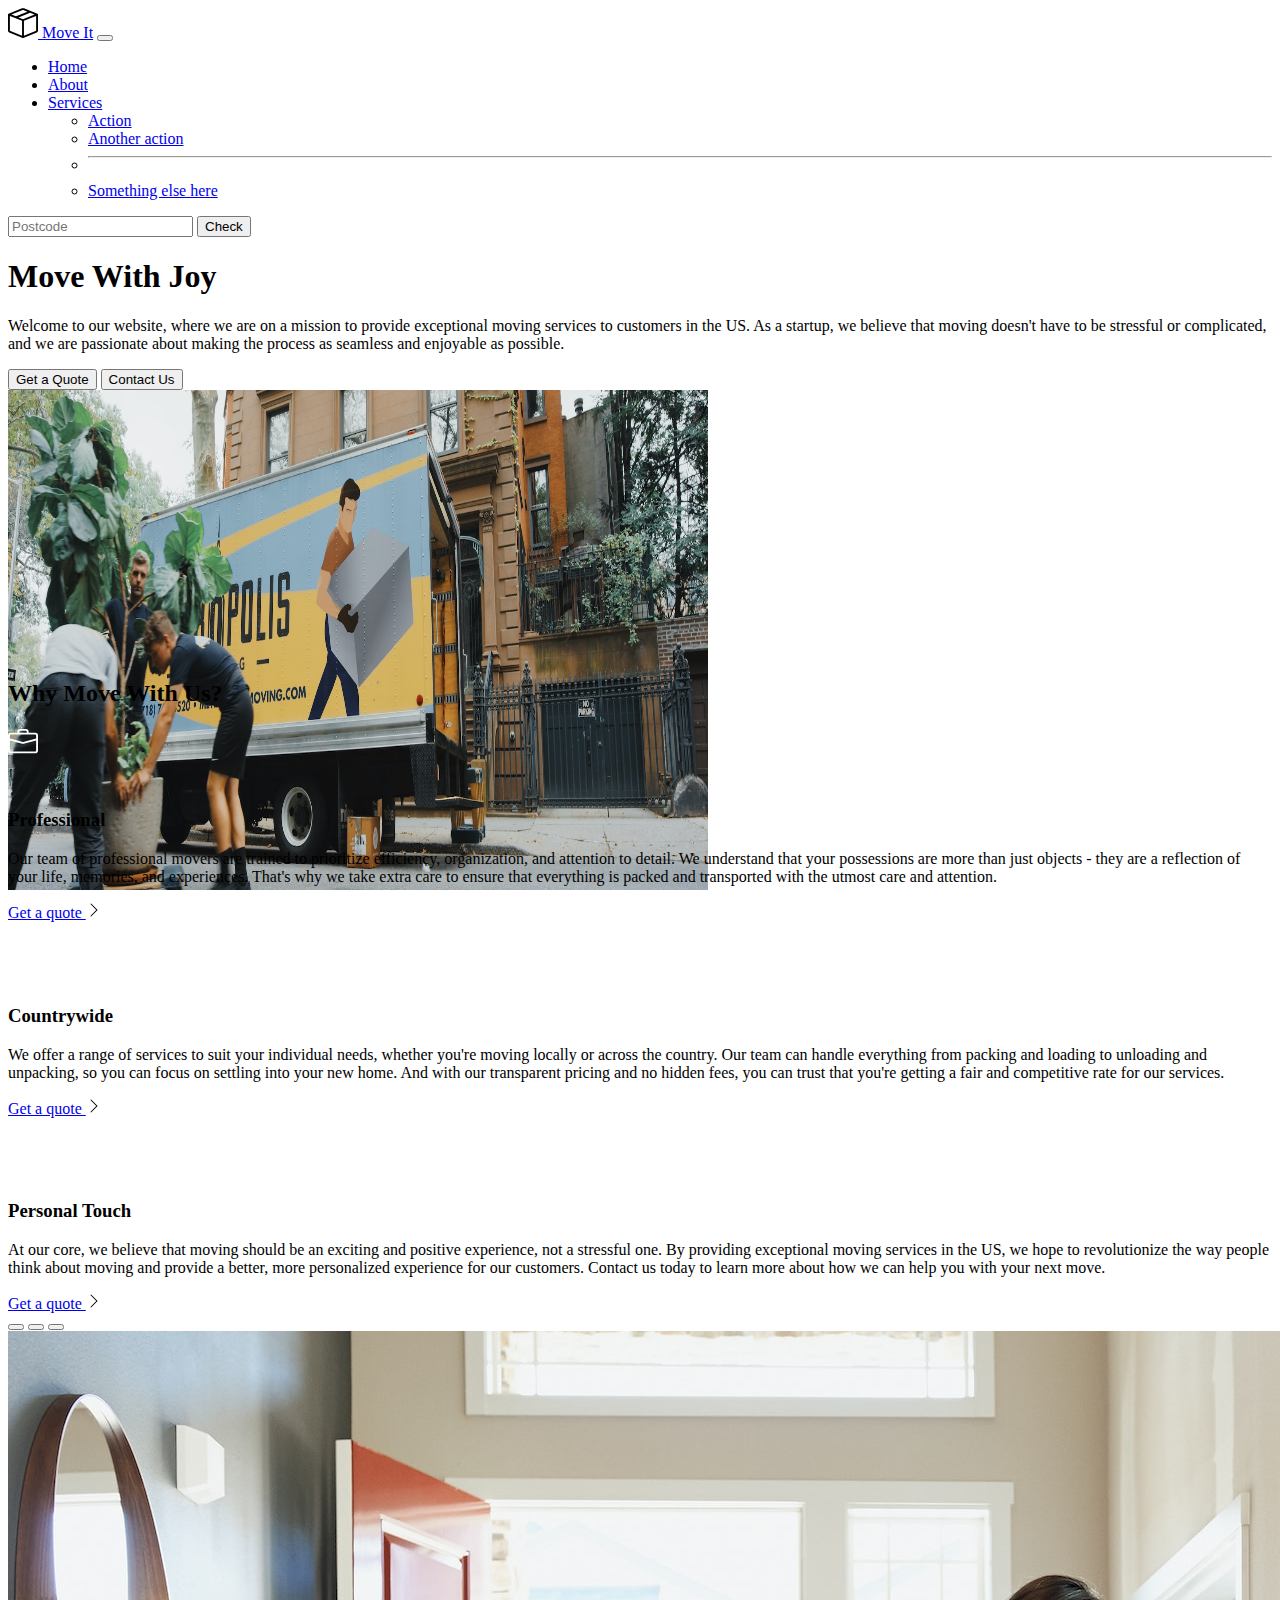
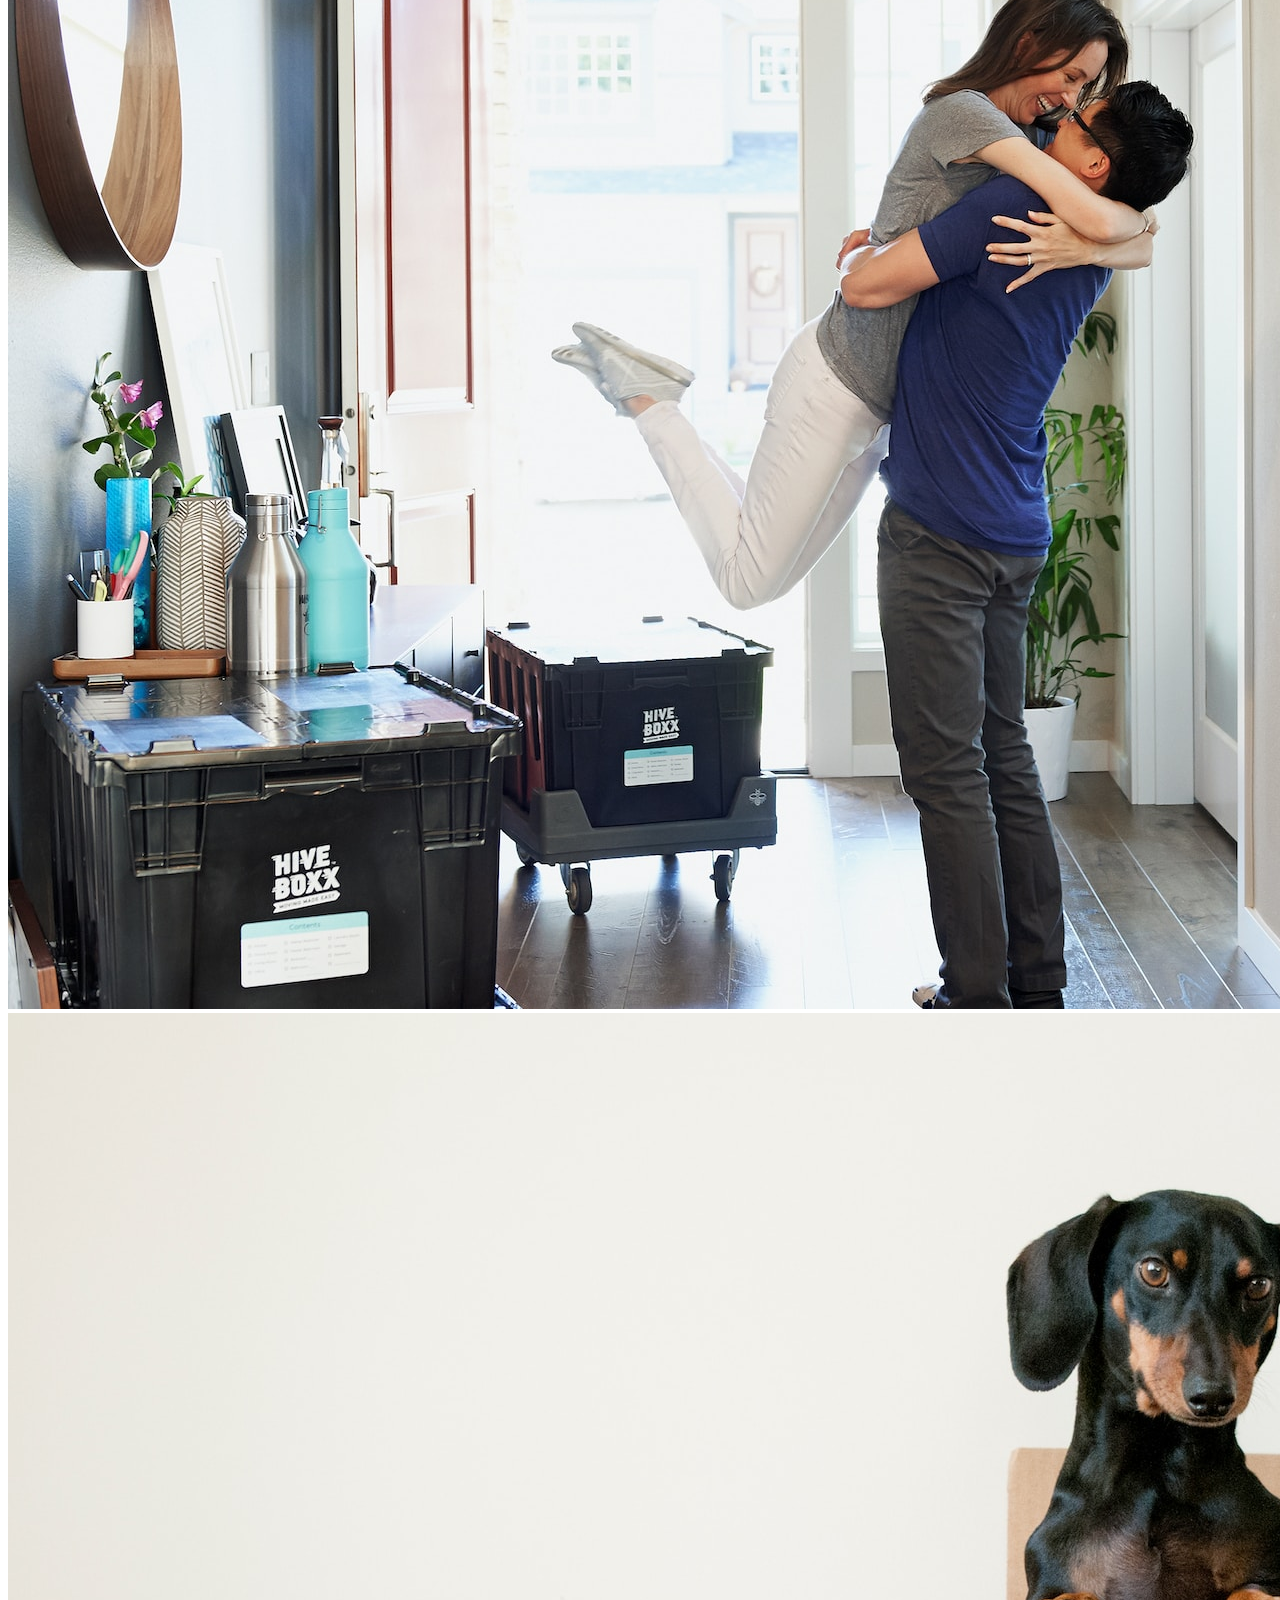
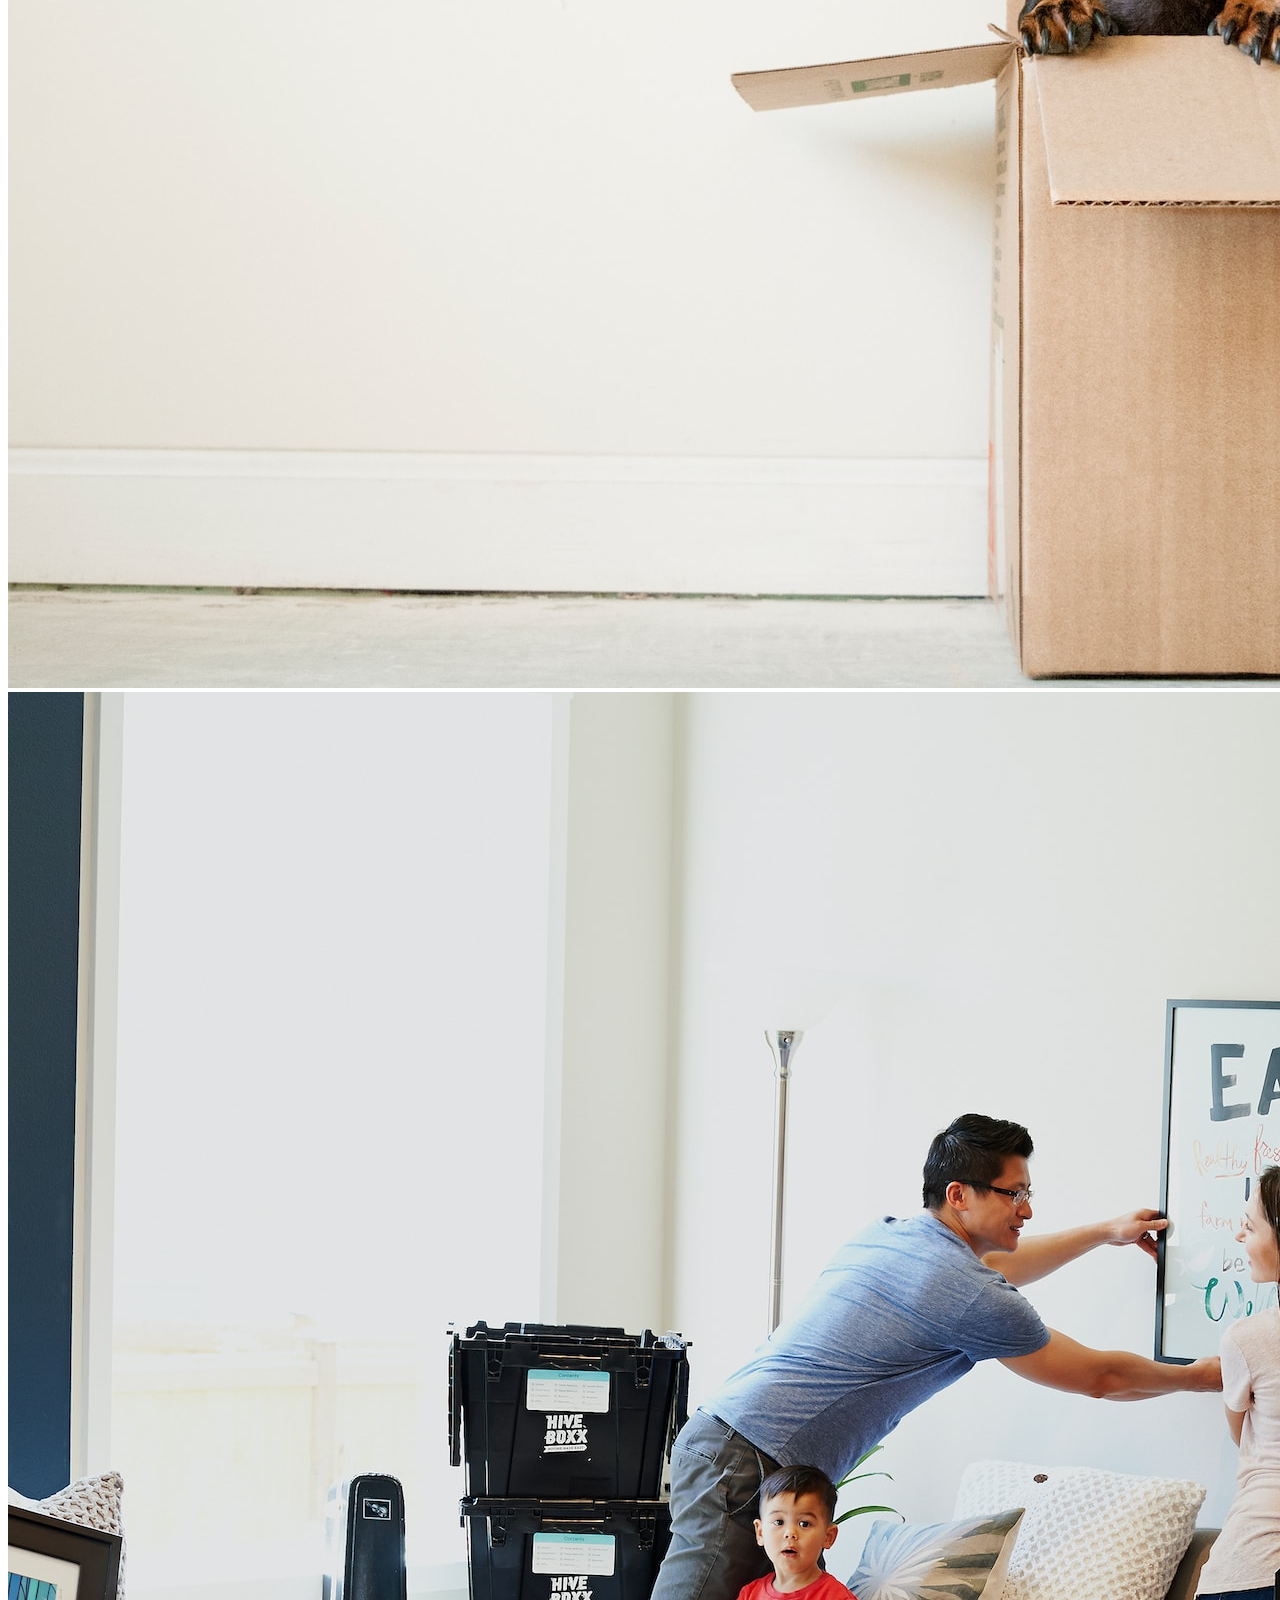
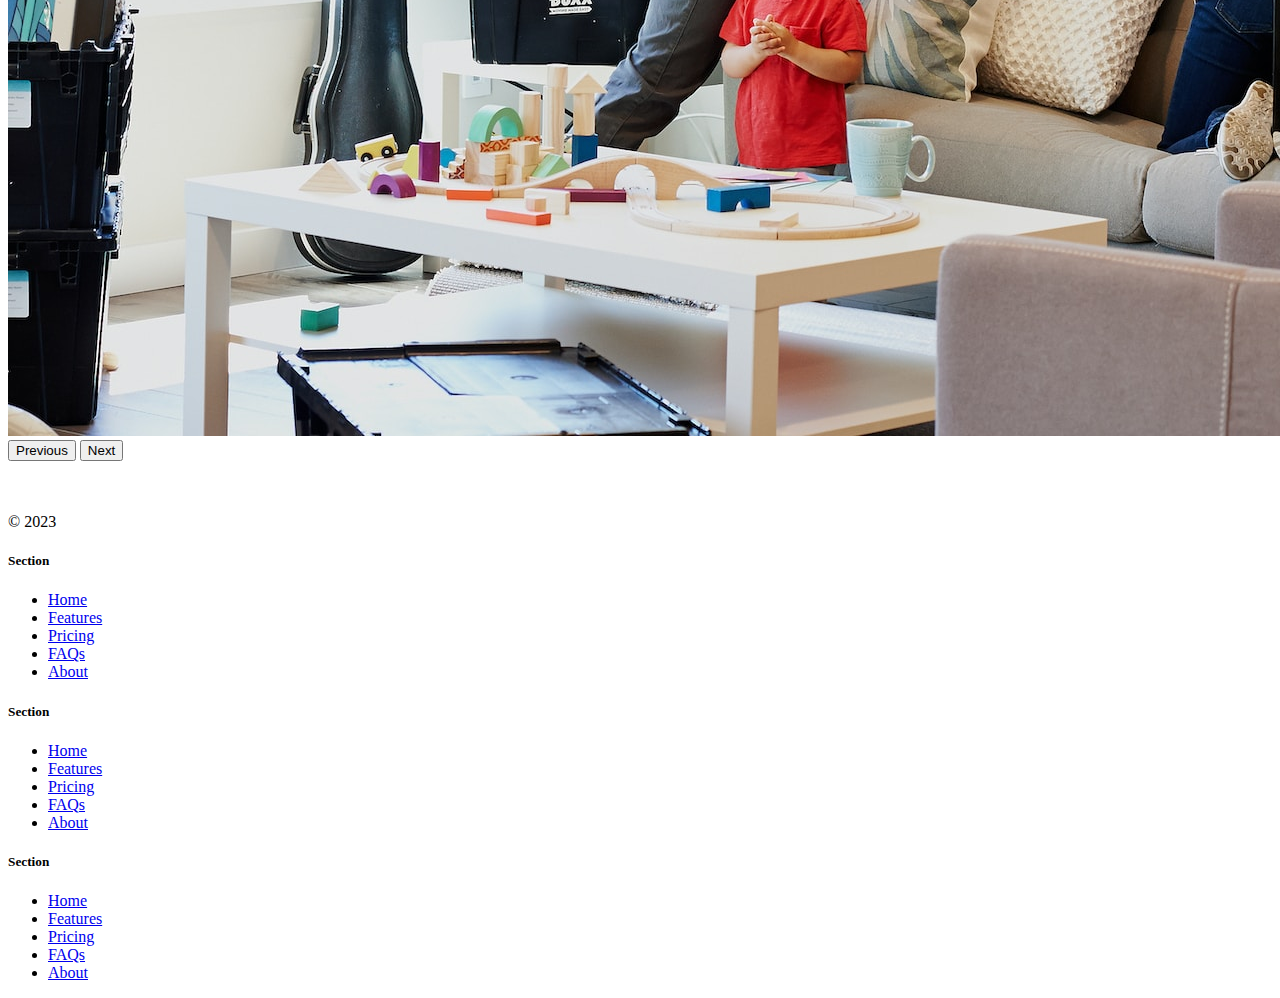
<file: 11.2 Bootstrap Components/solution.html>
<!DOCTYPE html>
<html lang="en">

<head>
  <meta charset="UTF-8">
  <meta name="viewport" content="width=device-width, initial-scale=1.0">
  <title>Bootstrap Components</title>
  <link href="https://cdn.jsdelivr.net/npm/bootstrap@5.3.0-alpha2/dist/css/bootstrap.min.css" rel="stylesheet"
    integrity="sha384-aFq/bzH65dt+w6FI2ooMVUpc+21e0SRygnTpmBvdBgSdnuTN7QbdgL+OapgHtvPp" crossorigin="anonymous">
  <style>
    .feature-icon {
      width: 4rem;
      height: 4rem;
      border-radius: 0.75rem;
    }
  </style>
</head>

<body>

  <nav class="navbar navbar-expand-lg bg-body-tertiary">
    <div class="container-fluid">
      <a class="navbar-brand" href="#"><img src="./box-seam.svg" alt="moveit brand icon" height="30"> Move It</a>
      <button class="navbar-toggler" type="button" data-bs-toggle="collapse" data-bs-target="#navbarSupportedContent"
        aria-controls="navbarSupportedContent" aria-expanded="false" aria-label="Toggle navigation">
        <span class="navbar-toggler-icon"></span>
      </button>
      <div class="collapse navbar-collapse" id="navbarSupportedContent">
        <ul class="navbar-nav me-auto mb-2 mb-lg-0">
          <li class="nav-item">
            <a class="nav-link active" aria-current="page" href="#">Home</a>
          </li>
          <li class="nav-item">
            <a class="nav-link" href="#">About</a>
          </li>
          <li class="nav-item dropdown">
            <a class="nav-link dropdown-toggle" href="#" role="button" data-bs-toggle="dropdown" aria-expanded="false">
              Services
            </a>
            <ul class="dropdown-menu">
              <li><a class="dropdown-item" href="#">Action</a></li>
              <li><a class="dropdown-item" href="#">Another action</a></li>
              <li>
                <hr class="dropdown-divider">
              </li>
              <li><a class="dropdown-item" href="#">Something else here</a></li>
            </ul>
          </li>
        </ul>
        <form class="d-flex" role="search">
          <input class="form-control me-2" type="search" placeholder="Postcode" aria-label="Search">
          <button class="btn btn-outline-success" type="submit">Check</button>
        </form>
      </div>
    </div>
  </nav>


  <div class="px-4 pt-5 my-5 text-center border-bottom">
    <h1 class="display-4 fw-bold text-body-emphasis">Move With Joy</h1>
    <div class="col-lg-6 mx-auto">
      <p class="lead mb-4">Welcome to our website, where we are on a mission to provide exceptional moving services to
        customers in the US. As a
        startup, we believe that moving doesn't have to be stressful or complicated, and we are passionate about making
        the
        process as seamless and enjoyable as possible.
      </p>
      <div class="d-grid gap-2 d-sm-flex justify-content-sm-center mb-5">
        <button type="button" class="btn btn-primary btn-lg px-4 me-sm-3">Get a Quote</button>
        <button type="button" class="btn btn-outline-secondary btn-lg px-4">Contact Us</button>
      </div>
    </div>
    <div class="overflow-hidden" style="max-height: 30vh;">
      <div class="container px-5">
        <img src="./moving-van.jpg" class="img-fluid border rounded-3 shadow-lg mb-4" alt="Example image" width="700"
          height="500" loading="lazy">
      </div>
    </div>
  </div>

  <div class="container px-4 py-5" id="featured-3">
    <h2 class="pb-2 border-bottom">Why Move With Us?</h2>
    <div class="row g-4 py-5 row-cols-1 row-cols-lg-3">
      <div class="feature col">
        <div
          class="feature-icon d-inline-flex align-items-center justify-content-center text-bg-primary bg-gradient fs-2 mb-3">
          <img src="./briefcase.svg" alt="briefcase" height="30">
        </div>
        <h3 class="fs-2">Professional</h3>
        <p>Our team of professional movers are trained to prioritize efficiency, organization, and attention to detail.
          We
          understand that your possessions are more than just objects - they are a reflection of your life, memories,
          and
          experiences. That's why we take extra care to ensure that everything is packed and transported with the utmost
          care and
          attention.</p>
        <a href="#" class="icon-link">
          Get a quote
          <img src="./chevron-right.svg" alt="chevron-right">
        </a>
      </div>
      <div class="feature col">
        <div
          class="feature-icon d-inline-flex align-items-center justify-content-center text-bg-primary bg-gradient fs-2 mb-3">
          <img src="./bus-front.svg" alt="bus-front" height="30">
        </div>
        <h3 class="fs-2">Countrywide</h3>
        <p>We offer a range of services to suit your individual needs, whether you're moving locally or across the
          country. Our
          team can handle everything from packing and loading to unloading and unpacking, so you can focus on settling
          into your
          new home. And with our transparent pricing and no hidden fees, you can trust that you're getting a fair and
          competitive
          rate for our services.</p>
        <a href="#" class="icon-link">
          Get a quote
          <img src="./chevron-right.svg" alt="chevron-right">
        </a>
      </div>
      <div class="feature col">
        <div
          class="feature-icon d-inline-flex align-items-center justify-content-center text-bg-primary bg-gradient fs-2 mb-3">
          <img src="./chat-square-heart.svg" alt="chat-square-heart" height="30">
        </div>
        <h3 class="fs-2">Personal Touch</h3>
        <p>At our core, we believe that moving should be an exciting and positive experience, not a stressful one. By
          providing
          exceptional moving services in the US, we hope to revolutionize the way people think about moving and provide
          a better,
          more personalized experience for our customers. Contact us today to learn more about how we can help you with
          your next
          move.</p>
        <a href="#" class="icon-link">
          Get a quote
          <img src="./chevron-right.svg" alt="chevron-right">
        </a>
      </div>
    </div>
  </div>
  <div class="container">
    <div id="carouselExampleIndicators" class="carousel slide">
      <div class="carousel-indicators">
        <button type="button" data-bs-target="#carouselExampleIndicators" data-bs-slide-to="0" class="active"
          aria-current="true" aria-label="Slide 1"></button>
        <button type="button" data-bs-target="#carouselExampleIndicators" data-bs-slide-to="1"
          aria-label="Slide 2"></button>
        <button type="button" data-bs-target="#carouselExampleIndicators" data-bs-slide-to="2"
          aria-label="Slide 3"></button>
      </div>
      <div class="carousel-inner">
        <div class="carousel-item active">
          <img src="./couple.jpg" class="d-block w-100" alt="couple">
        </div>
        <div class="carousel-item">
          <img src="./dog.jpg" class="d-block w-100" alt="dog">
        </div>
        <div class="carousel-item">
          <img src="./family.jpg" class="d-block w-100" alt="family">
        </div>
      </div>
      <button class="carousel-control-prev" type="button" data-bs-target="#carouselExampleIndicators"
        data-bs-slide="prev">
        <span class="carousel-control-prev-icon" aria-hidden="true"></span>
        <span class="visually-hidden">Previous</span>
      </button>
      <button class="carousel-control-next" type="button" data-bs-target="#carouselExampleIndicators"
        data-bs-slide="next">
        <span class="carousel-control-next-icon" aria-hidden="true"></span>
        <span class="visually-hidden">Next</span>
      </button>
    </div>
  </div>

  <div class="container">
    <footer class="row row-cols-1 row-cols-sm-2 row-cols-md-5 py-5 my-5 border-top">
      <div class="col mb-3">
        <a href="/" class="d-flex align-items-center mb-3 link-body-emphasis text-decoration-none">
          <svg class="bi me-2" width="40" height="32">
            <use xlink:href="#bootstrap"></use>
          </svg>
        </a>
        <p class="text-body-secondary">© 2023</p>
      </div>

      <div class="col mb-3">

      </div>

      <div class="col mb-3">
        <h5>Section</h5>
        <ul class="nav flex-column">
          <li class="nav-item mb-2"><a href="#" class="nav-link p-0 text-body-secondary">Home</a></li>
          <li class="nav-item mb-2"><a href="#" class="nav-link p-0 text-body-secondary">Features</a></li>
          <li class="nav-item mb-2"><a href="#" class="nav-link p-0 text-body-secondary">Pricing</a></li>
          <li class="nav-item mb-2"><a href="#" class="nav-link p-0 text-body-secondary">FAQs</a></li>
          <li class="nav-item mb-2"><a href="#" class="nav-link p-0 text-body-secondary">About</a></li>
        </ul>
      </div>

      <div class="col mb-3">
        <h5>Section</h5>
        <ul class="nav flex-column">
          <li class="nav-item mb-2"><a href="#" class="nav-link p-0 text-body-secondary">Home</a></li>
          <li class="nav-item mb-2"><a href="#" class="nav-link p-0 text-body-secondary">Features</a></li>
          <li class="nav-item mb-2"><a href="#" class="nav-link p-0 text-body-secondary">Pricing</a></li>
          <li class="nav-item mb-2"><a href="#" class="nav-link p-0 text-body-secondary">FAQs</a></li>
          <li class="nav-item mb-2"><a href="#" class="nav-link p-0 text-body-secondary">About</a></li>
        </ul>
      </div>

      <div class="col mb-3">
        <h5>Section</h5>
        <ul class="nav flex-column">
          <li class="nav-item mb-2"><a href="#" class="nav-link p-0 text-body-secondary">Home</a></li>
          <li class="nav-item mb-2"><a href="#" class="nav-link p-0 text-body-secondary">Features</a></li>
          <li class="nav-item mb-2"><a href="#" class="nav-link p-0 text-body-secondary">Pricing</a></li>
          <li class="nav-item mb-2"><a href="#" class="nav-link p-0 text-body-secondary">FAQs</a></li>
          <li class="nav-item mb-2"><a href="#" class="nav-link p-0 text-body-secondary">About</a></li>
        </ul>
      </div>
    </footer>
  </div>
  <script src="https://cdn.jsdelivr.net/npm/bootstrap@5.3.0-alpha3/dist/js/bootstrap.bundle.min.js"
    integrity="sha384-ENjdO4Dr2bkBIFxQpeoTz1HIcje39Wm4jDKdf19U8gI4ddQ3GYNS7NTKfAdVQSZe"
    crossorigin="anonymous"></script>
</body>

</html>
</file>
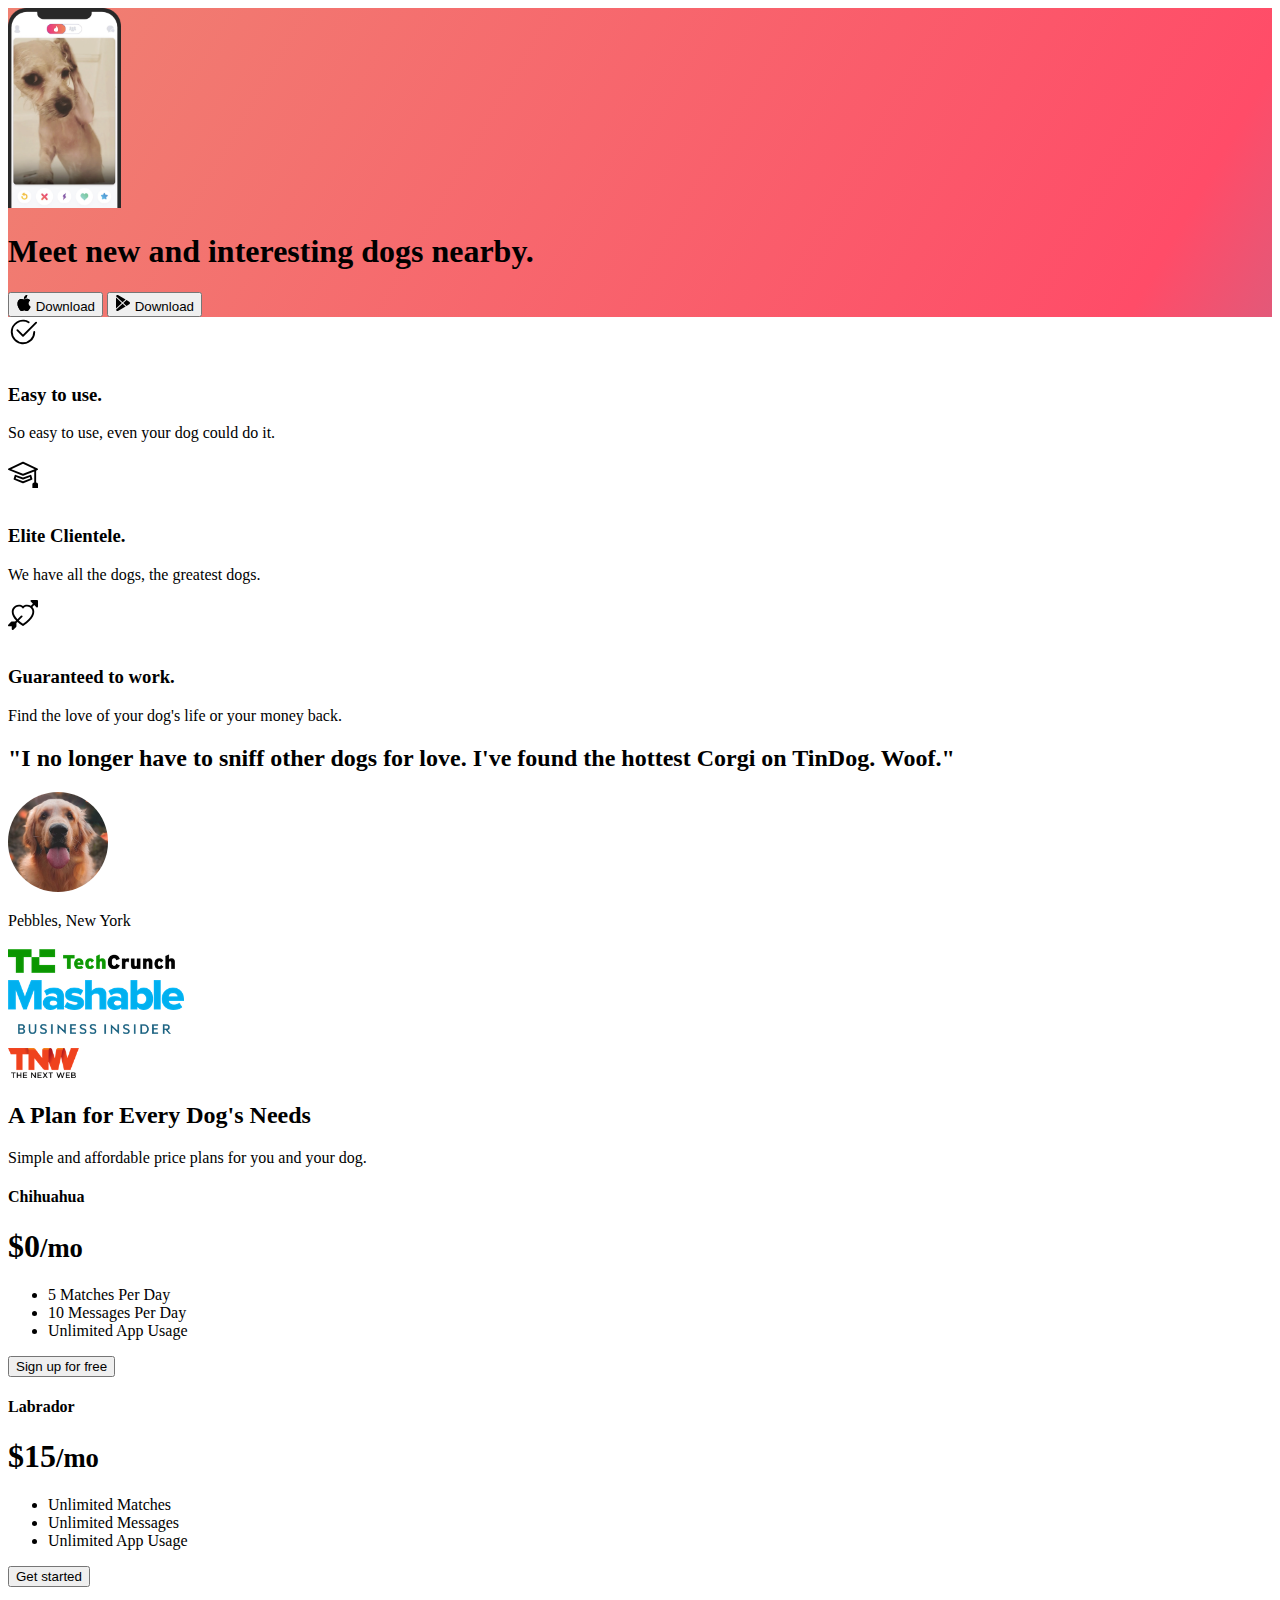
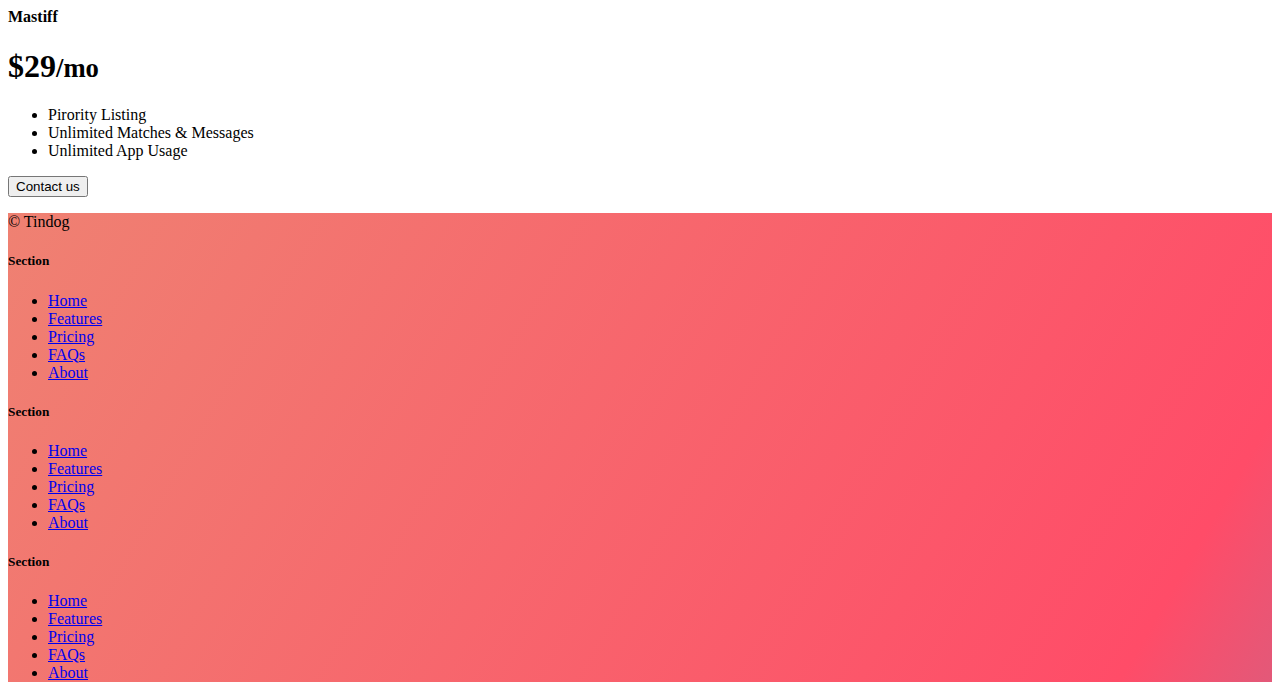
<file: 11.3 TinDog Project/solution.html>
<!DOCTYPE html>
<html lang="en">

<head>
  <meta charset="UTF-8">
  <meta name="viewport" content="width=device-width, initial-scale=1.0">
  <title>TinDog</title>
  <link href="https://cdn.jsdelivr.net/npm/bootstrap@5.3.0-alpha3/dist/css/bootstrap.min.css" rel="stylesheet"
    integrity="sha384-KK94CHFLLe+nY2dmCWGMq91rCGa5gtU4mk92HdvYe+M/SXH301p5ILy+dN9+nJOZ" crossorigin="anonymous">
  <link rel="stylesheet" href="./css/solution.css">
</head>

<body>


  <!-- Title -->
  <section id="title" class="gradient-background">

    <div class="container col-xxl-8 px-4 pt-5">
      <div class="row flex-lg-row-reverse align-items-center g-5 pt-5">
        <div class="col-10 col-sm-8 col-lg-6">
          <img src="./images/iphone.png" class="d-block mx-lg-auto img-fluid" alt="Bootstrap Themes" height="200"
            loading="lazy">
        </div>
        <div class="col-lg-6">
          <h1 class="display-5 fw-bold text-body-emphasis lh-1 mb-3">Meet new and interesting dogs nearby.</h1>

          <div class="d-grid gap-2 d-md-flex justify-content-md-start">
            <button type="button" class="btn btn-light btn-lg px-4 me-md-2"><svg xmlns="http://www.w3.org/2000/svg"
                width="16" height="16" fill="currentColor" class="bi bi-apple mb-1" viewBox="0 0 16 16">
                <path
                  d="M11.182.008C11.148-.03 9.923.023 8.857 1.18c-1.066 1.156-.902 2.482-.878 2.516.024.034 1.52.087 2.475-1.258.955-1.345.762-2.391.728-2.43Zm3.314 11.733c-.048-.096-2.325-1.234-2.113-3.422.212-2.189 1.675-2.789 1.698-2.854.023-.065-.597-.79-1.254-1.157a3.692 3.692 0 0 0-1.563-.434c-.108-.003-.483-.095-1.254.116-.508.139-1.653.589-1.968.607-.316.018-1.256-.522-2.267-.665-.647-.125-1.333.131-1.824.328-.49.196-1.422.754-2.074 2.237-.652 1.482-.311 3.83-.067 4.56.244.729.625 1.924 1.273 2.796.576.984 1.34 1.667 1.659 1.899.319.232 1.219.386 1.843.067.502-.308 1.408-.485 1.766-.472.357.013 1.061.154 1.782.539.571.197 1.111.115 1.652-.105.541-.221 1.324-1.059 2.238-2.758.347-.79.505-1.217.473-1.282Z" />
                <path
                  d="M11.182.008C11.148-.03 9.923.023 8.857 1.18c-1.066 1.156-.902 2.482-.878 2.516.024.034 1.52.087 2.475-1.258.955-1.345.762-2.391.728-2.43Zm3.314 11.733c-.048-.096-2.325-1.234-2.113-3.422.212-2.189 1.675-2.789 1.698-2.854.023-.065-.597-.79-1.254-1.157a3.692 3.692 0 0 0-1.563-.434c-.108-.003-.483-.095-1.254.116-.508.139-1.653.589-1.968.607-.316.018-1.256-.522-2.267-.665-.647-.125-1.333.131-1.824.328-.49.196-1.422.754-2.074 2.237-.652 1.482-.311 3.83-.067 4.56.244.729.625 1.924 1.273 2.796.576.984 1.34 1.667 1.659 1.899.319.232 1.219.386 1.843.067.502-.308 1.408-.485 1.766-.472.357.013 1.061.154 1.782.539.571.197 1.111.115 1.652-.105.541-.221 1.324-1.059 2.238-2.758.347-.79.505-1.217.473-1.282Z" />
              </svg> Download</button>
            <button type="button" class="btn btn-outline-light btn-lg px-4"><svg xmlns="http://www.w3.org/2000/svg"
                width="16" height="16" fill="currentColor" class="bi bi-google-play mb-1" viewBox="0 0 16 16">
                <path
                  d="M14.222 9.374c1.037-.61 1.037-2.137 0-2.748L11.528 5.04 8.32 8l3.207 2.96 2.694-1.586Zm-3.595 2.116L7.583 8.68 1.03 14.73c.201 1.029 1.36 1.61 2.303 1.055l7.294-4.295ZM1 13.396V2.603L6.846 8 1 13.396ZM1.03 1.27l6.553 6.05 3.044-2.81L3.333.215C2.39-.341 1.231.24 1.03 1.27Z" />
              </svg> Download</button>
          </div>
        </div>
      </div>
    </div>
  </section>
  <!-- Features -->
  <section id="features">
    <div class="container mt-5">
      <div class="row g-4 py-5 row-cols-1 row-cols-lg-3">
        <div class="col d-flex align-items-start">
          <div
            class="icon-square text-body-emphasis bg-body-secondary d-inline-flex align-items-center justify-content-center fs-4 flex-shrink-0 me-3">
            <svg xmlns="http://www.w3.org/2000/svg" height="30" fill="currentColor" class="bi bi-check2-circle"
              viewBox="0 0 16 16">
              <path
                d="M2.5 8a5.5 5.5 0 0 1 8.25-4.764.5.5 0 0 0 .5-.866A6.5 6.5 0 1 0 14.5 8a.5.5 0 0 0-1 0 5.5 5.5 0 1 1-11 0z" />
              <path
                d="M15.354 3.354a.5.5 0 0 0-.708-.708L8 9.293 5.354 6.646a.5.5 0 1 0-.708.708l3 3a.5.5 0 0 0 .708 0l7-7z" />
            </svg>
          </div>
          <div>
            <h3 class="fs-2">Easy to use.</h3>
            <p>So easy to use, even your dog could do it.</p>

          </div>
        </div>
        <div class="col d-flex align-items-start">
          <div
            class="icon-square text-body-emphasis bg-body-secondary d-inline-flex align-items-center justify-content-center fs-4 flex-shrink-0 me-3">
            <svg xmlns="http://www.w3.org/2000/svg" height="30" fill="currentColor" class="bi bi-mortarboard"
              viewBox="0 0 16 16">
              <path
                d="M8.211 2.047a.5.5 0 0 0-.422 0l-7.5 3.5a.5.5 0 0 0 .025.917l7.5 3a.5.5 0 0 0 .372 0L14 7.14V13a1 1 0 0 0-1 1v2h3v-2a1 1 0 0 0-1-1V6.739l.686-.275a.5.5 0 0 0 .025-.917l-7.5-3.5ZM8 8.46 1.758 5.965 8 3.052l6.242 2.913L8 8.46Z" />
              <path
                d="M4.176 9.032a.5.5 0 0 0-.656.327l-.5 1.7a.5.5 0 0 0 .294.605l4.5 1.8a.5.5 0 0 0 .372 0l4.5-1.8a.5.5 0 0 0 .294-.605l-.5-1.7a.5.5 0 0 0-.656-.327L8 10.466 4.176 9.032Zm-.068 1.873.22-.748 3.496 1.311a.5.5 0 0 0 .352 0l3.496-1.311.22.748L8 12.46l-3.892-1.556Z" />
            </svg>
          </div>
          <div>
            <h3 class="fs-2">Elite Clientele.</h3>
            <p>We have all the dogs, the greatest dogs.</p>

          </div>
        </div>
        <div class="col d-flex align-items-start">
          <div
            class="icon-square text-body-emphasis bg-body-secondary d-inline-flex align-items-center justify-content-center fs-4 flex-shrink-0 me-3">
            <svg xmlns="http://www.w3.org/2000/svg" height="30" fill="currentColor" class="bi bi-arrow-through-heart"
              viewBox="0 0 16 16">
              <path fill-rule="evenodd"
                d="M2.854 15.854A.5.5 0 0 1 2 15.5V14H.5a.5.5 0 0 1-.354-.854l1.5-1.5A.5.5 0 0 1 2 11.5h1.793l.53-.53c-.771-.802-1.328-1.58-1.704-2.32-.798-1.575-.775-2.996-.213-4.092C3.426 2.565 6.18 1.809 8 3.233c1.25-.98 2.944-.928 4.212-.152L13.292 2 12.147.854A.5.5 0 0 1 12.5 0h3a.5.5 0 0 1 .5.5v3a.5.5 0 0 1-.854.354L14 2.707l-1.006 1.006c.236.248.44.531.6.845.562 1.096.585 2.517-.213 4.092-.793 1.563-2.395 3.288-5.105 5.08L8 13.912l-.276-.182a21.86 21.86 0 0 1-2.685-2.062l-.539.54V14a.5.5 0 0 1-.146.354l-1.5 1.5Zm2.893-4.894A20.419 20.419 0 0 0 8 12.71c2.456-1.666 3.827-3.207 4.489-4.512.679-1.34.607-2.42.215-3.185-.817-1.595-3.087-2.054-4.346-.761L8 4.62l-.358-.368c-1.259-1.293-3.53-.834-4.346.761-.392.766-.464 1.845.215 3.185.323.636.815 1.33 1.519 2.065l1.866-1.867a.5.5 0 1 1 .708.708L5.747 10.96Z" />
            </svg>
          </div>
          <div>
            <h3 class="fs-2">Guaranteed to work.</h3>
            <p>Find the love of your dog's life or your money back.</p>

          </div>
        </div>
      </div>
    </div>
  </section>
  <!-- Testimonial -->
  <section id="testimonial">
    <div class="my-5">
      <div class="p-5 text-center bg-body-tertiary">
        <div class="container py-5">
          <h2 class="text-body-emphasis">"I no longer have to sniff other dogs for love. I've found the hottest Corgi on
            TinDog. Woof."</h2>
          <img class="profile-img mt-5" src="./images/dog-img.jpg" alt="dog image">
          <p class="col-lg-8 mx-auto lead mt-2">
            Pebbles, New York
          </p>
        </div>

        <div class="container">
          <div class="row">
            <div class="col-lg-3 col-sm-12">
              <img src="./images/techcrunch.png" alt="techcrunch" height="30">
            </div>
            <div class="col-lg-3 col-sm-12">
              <img src="./images/mashable.png" alt="mashable" height="30">
            </div>
            <div class="col-lg-3 col-sm-12">
              <img src="./images/bizinsider.png" alt="bizinsider" height="30">
            </div>
            <div class="col-lg-3 col-sm-12">
              <img src="./images/tnw.png" alt="tnw" height="30">
            </div>
          </div>
        </div>
      </div>
    </div>
  </section>
  <!-- Pricing -->
  <section id="pricing">
    <div class="container">
      <div class="pricing-header p-3 pb-md-4 mx-auto text-center">
        <h2 class="display-4 fw-normal">A Plan for Every Dog's Needs</h2>
        <p class="fs-5 text-body-secondary">Simple and affordable price plans for you and your dog.
      </div>
      <div class="row row-cols-1 row-cols-md-3 mb-3 text-center">
        <div class="col">
          <div class="card mb-4 rounded-3 shadow-sm">
            <div class="card-header py-3">
              <h4 class="my-0 fw-normal">Chihuahua</h4>
            </div>
            <div class="card-body">
              <h1 class="card-title pricing-card-title">$0<small class="text-body-secondary fw-light">/mo</small></h1>
              <ul class="list-unstyled mt-3 mb-4">
                <li>5 Matches Per Day</li>
                <li>10 Messages Per Day</li>
                <li>Unlimited App Usage</li>
              </ul>
              <button type="button" class="w-100 btn btn-lg btn-outline-dark">Sign up for free</button>
            </div>
          </div>
        </div>
        <div class="col">
          <div class="card mb-4 rounded-3 shadow-sm">
            <div class="card-header py-3">
              <h4 class="my-0 fw-normal">Labrador</h4>
            </div>
            <div class="card-body">
              <h1 class="card-title pricing-card-title">$15<small class="text-body-secondary fw-light">/mo</small></h1>
              <ul class="list-unstyled mt-3 mb-4">
                <li>Unlimited Matches</li>
                <li>Unlimited Messages</li>
                <li>Unlimited App Usage</li>
              </ul>
              <button type="button" class="w-100 btn btn-lg btn-dark">Get started</button>
            </div>
          </div>
        </div>
        <div class="col">
          <div class="card mb-4 rounded-3 shadow-sm border-dark">
            <div class="card-header py-3 text-bg-dark border-dark">
              <h4 class="my-0 fw-normal">Mastiff</h4>
            </div>
            <div class="card-body">
              <h1 class="card-title pricing-card-title">$29<small class="text-body-secondary fw-light">/mo</small></h1>
              <ul class="list-unstyled mt-3 mb-4">
                <li>Pirority Listing</li>
                <li>Unlimited Matches & Messages</li>
                <li>Unlimited App Usage</li>
              </ul>
              <button type="button" class="w-100 btn btn-lg btn-dark">Contact us</button>
            </div>
          </div>
        </div>
      </div>
    </div>
  </section>
  <!-- Footer -->
  <section id="contact" class="gradient-background">
    <div class="container ">
      <footer class="row row-cols-1 row-cols-sm-2 row-cols-md-5 py-5 mt-5 border-top">
        <div class="col mb-3">

          <p class="text-body-secondary">© Tindog</p>
        </div>

        <div class="col mb-3">

        </div>

        <div class="col mb-3">
          <h5>Section</h5>
          <ul class="nav flex-column">
            <li class="nav-item mb-2"><a href="#" class="nav-link p-0 text-body-secondary">Home</a></li>
            <li class="nav-item mb-2"><a href="#" class="nav-link p-0 text-body-secondary">Features</a></li>
            <li class="nav-item mb-2"><a href="#" class="nav-link p-0 text-body-secondary">Pricing</a></li>
            <li class="nav-item mb-2"><a href="#" class="nav-link p-0 text-body-secondary">FAQs</a></li>
            <li class="nav-item mb-2"><a href="#" class="nav-link p-0 text-body-secondary">About</a></li>
          </ul>
        </div>

        <div class="col mb-3">
          <h5>Section</h5>
          <ul class="nav flex-column">
            <li class="nav-item mb-2"><a href="#" class="nav-link p-0 text-body-secondary">Home</a></li>
            <li class="nav-item mb-2"><a href="#" class="nav-link p-0 text-body-secondary">Features</a></li>
            <li class="nav-item mb-2"><a href="#" class="nav-link p-0 text-body-secondary">Pricing</a></li>
            <li class="nav-item mb-2"><a href="#" class="nav-link p-0 text-body-secondary">FAQs</a></li>
            <li class="nav-item mb-2"><a href="#" class="nav-link p-0 text-body-secondary">About</a></li>
          </ul>
        </div>

        <div class="col mb-3">
          <h5>Section</h5>
          <ul class="nav flex-column">
            <li class="nav-item mb-2"><a href="#" class="nav-link p-0 text-body-secondary">Home</a></li>
            <li class="nav-item mb-2"><a href="#" class="nav-link p-0 text-body-secondary">Features</a></li>
            <li class="nav-item mb-2"><a href="#" class="nav-link p-0 text-body-secondary">Pricing</a></li>
            <li class="nav-item mb-2"><a href="#" class="nav-link p-0 text-body-secondary">FAQs</a></li>
            <li class="nav-item mb-2"><a href="#" class="nav-link p-0 text-body-secondary">About</a></li>
          </ul>
        </div>
      </footer>
    </div>
  </section>
</body>

</html>
</file>
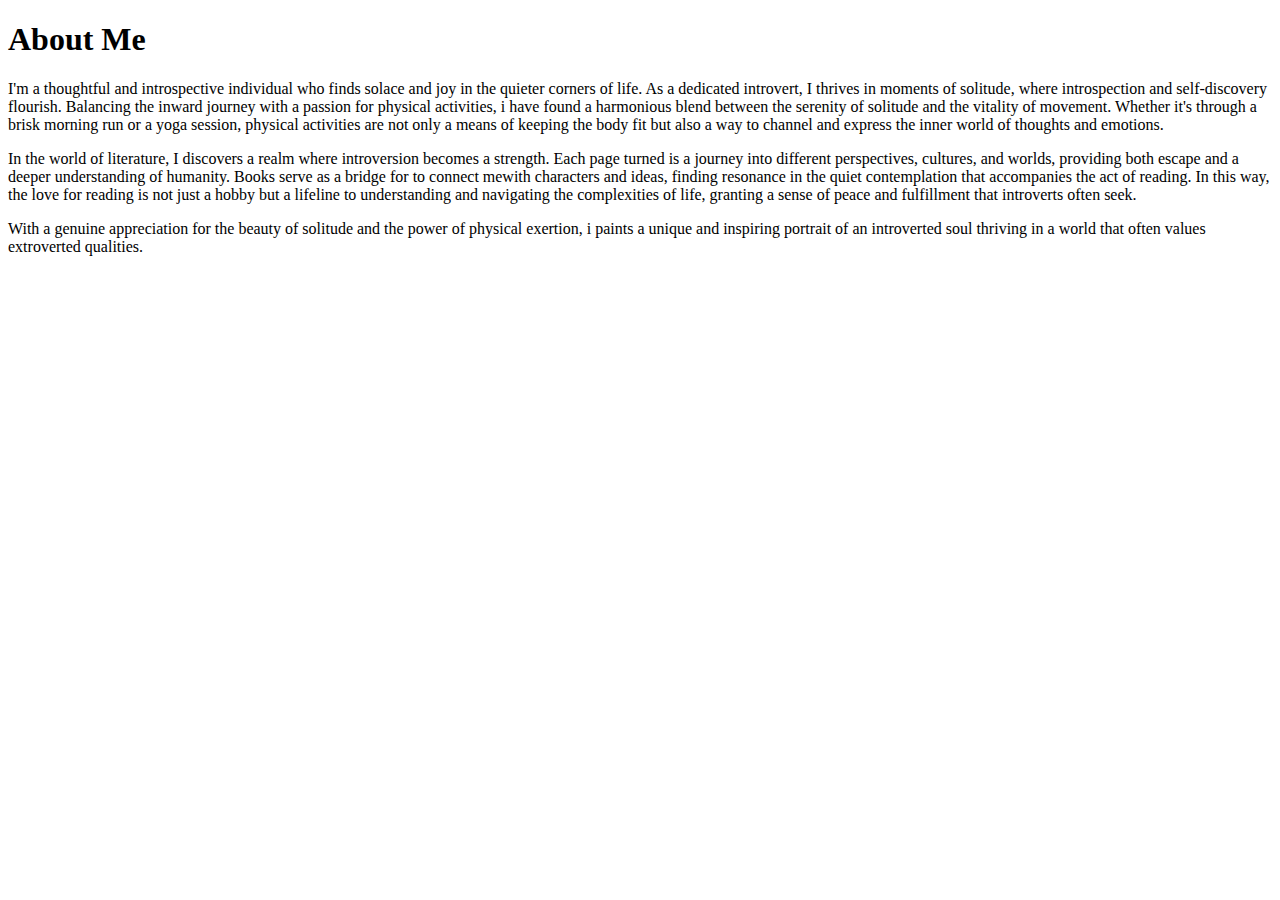
<file: public/about.html>
<!DOCTYPE html>
<html lang="pt-br">
  
  <head>
    <meta charset="UTF-8">
    <meta name="viewport" content="width=device-width, initial-scale=1.0">
    <title>About Me</title>
  </head>

  <body>
    <h1>About Me</h1>
    
    <p>
    I'm a thoughtful and introspective individual who finds solace and joy in the quieter corners of life. As a 
    dedicated introvert, I thrives in moments of solitude, where introspection and self-discovery flourish. Balancing the inward journey with a passion for physical activities, i have found a harmonious blend between the serenity of solitude and the vitality of movement. Whether it's through a brisk morning run or a yoga session, physical activities are not only a means of keeping the body fit but also a way to channel and express the inner world of thoughts and emotions.
    </p>
    <p>
    In the world of literature, I discovers a realm where introversion becomes a strength. Each page turned is a
    journey into different perspectives, cultures, and worlds, providing both escape and a deeper understanding of humanity. Books serve as a bridge for to connect mewith characters and ideas, finding resonance in the quiet contemplation that accompanies the act of reading. In this way, the love for reading is not just a hobby but a lifeline to understanding and navigating the complexities of life, granting a sense of peace and fulfillment that introverts often seek.
    </p>

    <p>
    With a genuine appreciation for the beauty of solitude and the power of physical exertion, i paints a unique 
    and inspiring portrait of an introverted soul thriving in a world that often values extroverted qualities.
    </p>
  </body>
</html>
</file>
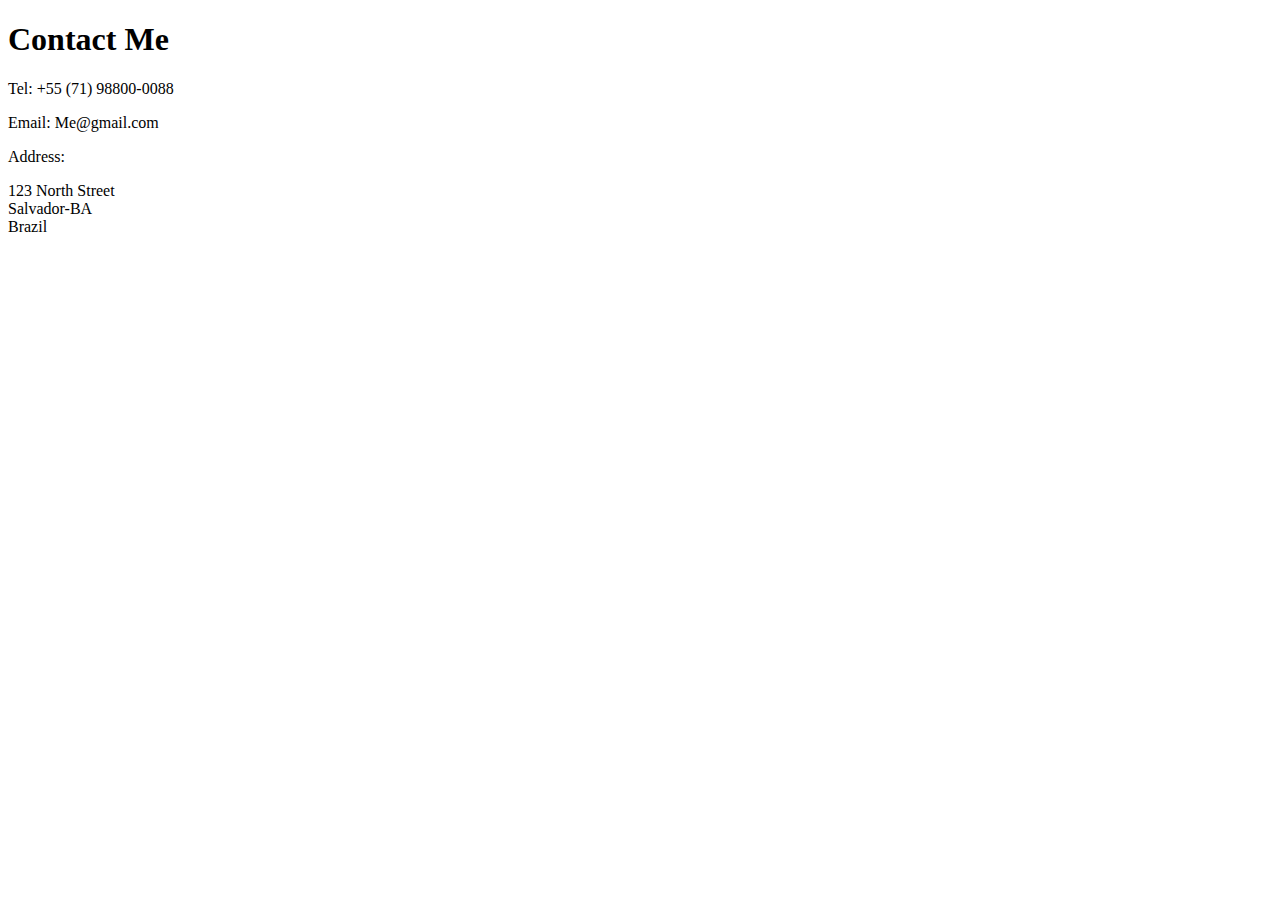
<file: public/contact.html>
<!DOCTYPE html>
<html lang="pt-br">
  <head>
    <meta charset="UTF-8">
    <meta name="viewport" content="width=device-width, initial-scale=1.0">
    <title>Contact Me</title>
  </head>
  <body>
    <h1>Contact Me</h1>
    <p>Tel: +55 (71) 98800-0088</p>
    <p>Email: Me@gmail.com</p>
    <p>Address:</p>
    <p>
      123 North Street<br />
      Salvador-BA<br />
      Brazil <br />
    </p>
  </body>
</html>
</file>
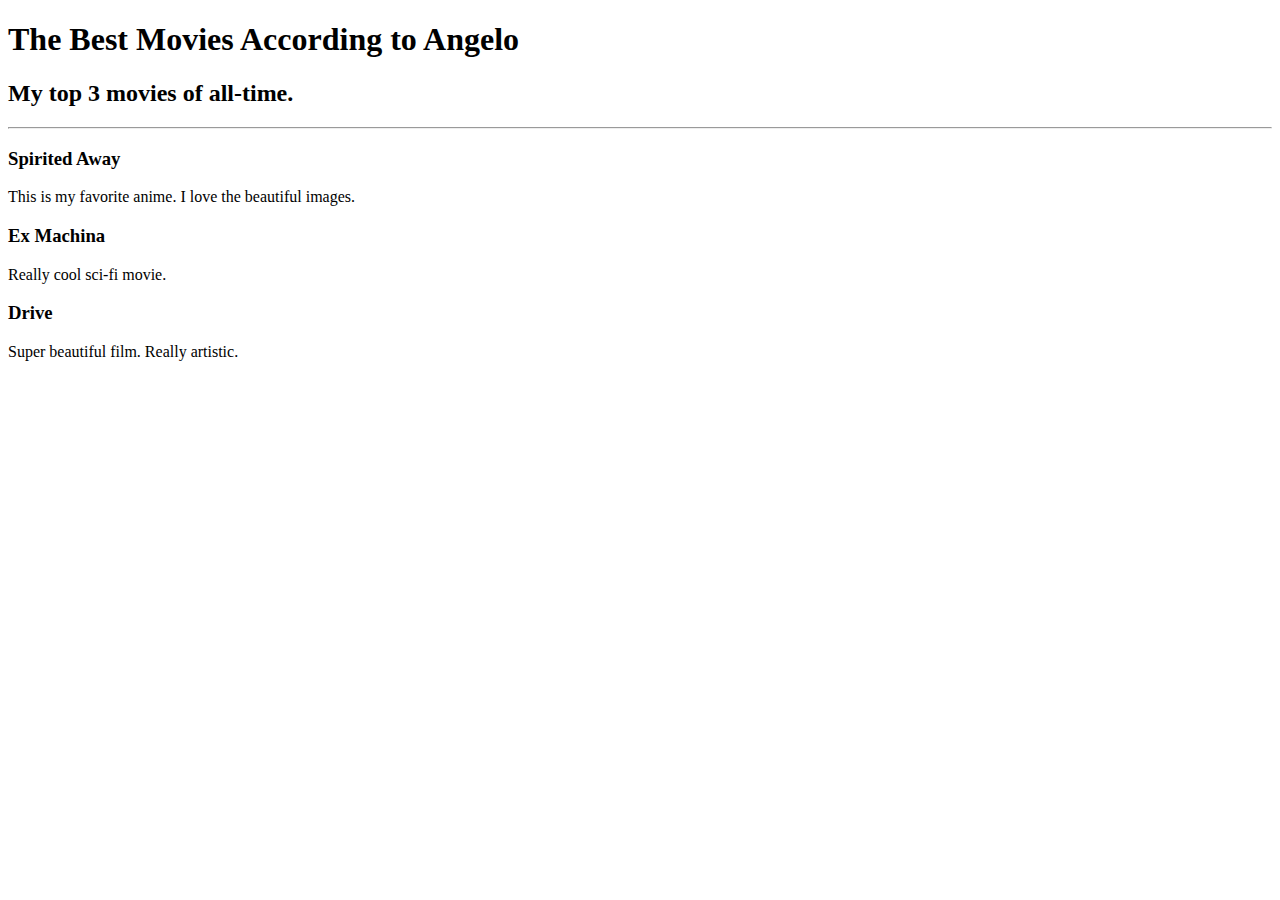
<file: public/movie-ranking.html>
<!DOCTYPE html>
<html lang="pt-br">
    <head>
        <meta charset="UTF-8">
        <meta name="viewport" content="width=device-width, initial-scale=1.0">
        <title>Project movie-ranking</title>
    </head>
    <body>
        <h1>The Best Movies According to Angelo</h1>
        <h2>My top 3 movies of all-time.</h2>
        <hr />
        <h3>Spirited Away</h3>
        <p>This is my favorite anime. I love the beautiful images.</p>
        <h3>Ex Machina</h3>
        <p>Really cool sci-fi movie.</p>
        <h3>Drive</h3>
        <p>Super beautiful film. Really artistic.</p>
    </body>
</html>
</file>
<file: 11.3 TinDog Project/css/style.css>
.gradient-background {
  background: linear-gradient(300deg, #00bfff, #ff4c68, #ef8172);
  background-size: 180% 180%;
  animation: gradient-animation 18s ease infinite;
}

@keyframes gradient-animation {
  0% {
    background-position: 0% 50%;
  }
  50% {
    background-position: 100% 50%;
  }
  100% {
    background-position: 0% 50%;
  }
}

.icon-square {
  width: 3rem;
  height: 3rem;
  border-radius: 0.75rem;
}

.profile-img {
  height: 100px;
  border-radius: 50%;
}
</file>
<file: 11.3 TinDog Project/css/solution.css>
.gradient-background {
  background: linear-gradient(300deg, #00bfff, #ff4c68, #ef8172);
  background-size: 180% 180%;
  animation: gradient-animation 18s ease infinite;
}

@keyframes gradient-animation {
  0% {
    background-position: 0% 50%;
  }
  50% {
    background-position: 100% 50%;
  }
  100% {
    background-position: 0% 50%;
  }
}

.icon-square {
  width: 3rem;
  height: 3rem;
  border-radius: 0.75rem;
}

.profile-img {
  border-radius: 50%;
  height: 100px;
}
</file>
